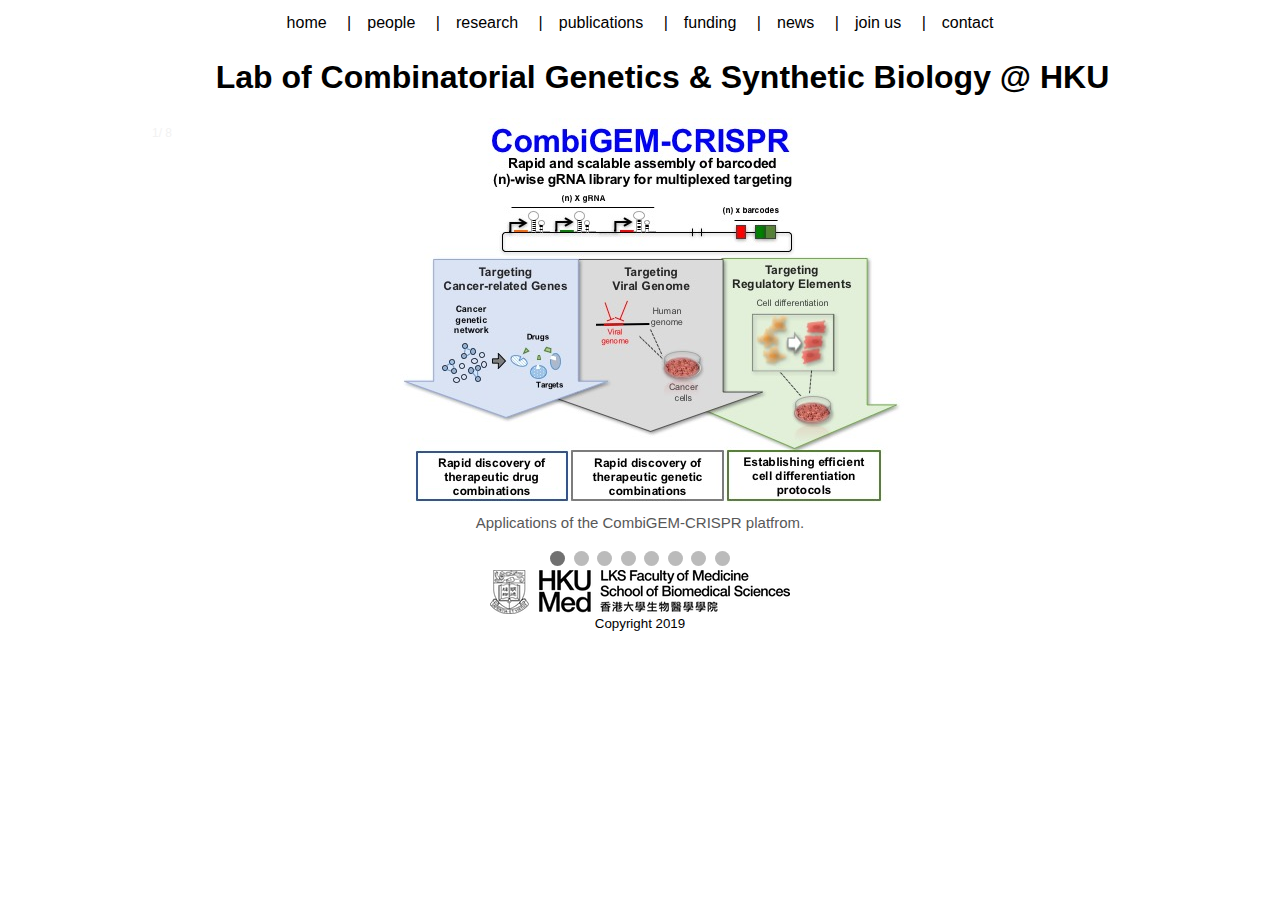
<file: index.html>
<!DOCTYPE html>


<!--- *********** METADATA ************** --->
<head>
<meta charset="UTF-8">
<meta name="keywords" content="CombiGEM, CRISPR, Alan Wong, Cas9, Synthetic Biology, Combinational Genetics">
<meta name="description" content="The AW Lab at HKU uses the combinational genetics CombiGEM-CRISPR platform to understand complex diseases.">
<meta name="author" content="Yuk Kei Wan">
<title>AW Lab @ HKU</title>
<!-- Global site tag (gtag.js) - Google Analytics -->
<script async src="https://www.googletagmanager.com/gtag/js?id=UA-156277527-1"></script>
<script>
  window.dataLayer = window.dataLayer || [];
  function gtag(){dataLayer.push(arguments);}
  gtag('js', new Date());

  gtag('config', 'UA-156277527-1');
</script>
<link rel="icon" type="image" href="icon.png">
<link href="css/style.css" rel="stylesheet">
<meta name="viewport" content="width=device-width, initial-scale=1">
<style>
* {box-sizing: border-box}
.mySlides {display: none}
img {vertical-align: middle;}

/* Slideshow container */
.slideshow-container {
  max-width: 1000px;
  height: 415px;
  position: relative;
  margin: auto;
}


/* Caption text */
.text {
  color: #585858;
  font-size: 15px;
  padding: 1px 12px;
  position: absolute;
  bottom: 1px;
  width: 100%;
  text-align: center;
}

/* Number text (1/3 etc) */
.numbertext {
  color: #f2f2f2;
  padding-top: 8px;
  padding-bottom: 20px;
  font-size: 12px;
  padding: 8px 12px;
  position: absolute;
  top: 0;
}

/* The dots/bullets/indicators */
.dot {
  cursor: pointer;
  height: 15px;
  width: 15px;
  margin: 0 2px;
  background-color: #bbb;
  border-radius: 50%;
  display: inline-block;
  transition: background-color 0.6s ease;
}

.active, .dot:hover {
  background-color: #717171;
}

/* Fading animation */
.fade {
  -webkit-animation-name: fade;
  -webkit-animation-duration: 1.5s;
  animation-name: fade;
  animation-duration: 1.5s;
}

@-webkit-keyframes fade {
  from {opacity: .4} 
  to {opacity: 1}
}

@keyframes fade {
  from {opacity: .4} 
  to {opacity: 1}
}

/* On smaller screens, decrease text size */
@media only screen and (max-width: 300px) {
  .prev, .next,.text {font-size: 11px}
}
</style>
</head>

<body class="home">

<!-- *********** NAVIGATION ************** -->
<header>
<div class="row">
<nav class="bar">
<ul>
<li><a href="index.html" title="Home">home</a> |</li>
<li><a href="people.html" title="People">people</a> |</li>
<li><a href="research.html" title="Research">research</a> |</li>
<li><a href="publications.html" title="Publications">publications</a> |</li>
<li><a href="funding.html" title="Funding">funding</a> |</li>
<li><a href="news.html" title="News">news</a> |</li>
<li><a href="joinus.html" title="Join Us">join us</a> |</li>
<li><a href="contact.html" title="Contact">contact</a></li>
</ul>
</nav>
</div>
</header>

<body>
<div class="row">
<div class="labname">
<h1>Lab of Combinatorial Genetics & Synthetic Biology @ HKU</h1>
</div>
</div>
<div class="row">
<div class="slideshow-container">

<div class="mySlides fade">
  <div class="numbertext">1/ 8</div>
  <a href="research.html"><img src="miscpics/platform.jpg" style="width="650" height"450""></a>
  <div class="text">Applications of the CombiGEM-CRISPR platfrom.</div>
</div>

<div class="mySlides fade">
  <div class="numbertext">2/ 8</div>
  <a href="research.html"><img src="news/lab_april2020.png" style="width="650" height"450""></a>
  <div class="text">Everyone in the lab is wearing a mask!</div>
</div>
  
<div class="mySlides fade">
  <div class="numbertext">3/ 8</div>
  <a href="news.html"><img src="news/firstpaper.jpg" style="width="650" height"450""></a>
  <div class="text">The lab's first paper was published on Nature Methods!</div>
</div>
  
<div class="mySlides fade">
  <div class="numbertext">4/ 8</div>
  <a href="news.html"><img src="news/CombiSEAL.jpg" style="width="650" height"450""></a>
  <div class="text">The CombiSEAL platform on Nature Methods! (Drawing by Michael Yip)</div>
</div>

<div class="mySlides fade">
  <div class="numbertext">5 / 7</div>
  <a href="news.html"><img src="news/news_disneyland.jpg" style="width="650" height"450""></a>
  <div class="text">The lab went to Disneyland!!</div>
</div>

<div class="mySlides fade">
  <div class="numbertext">6/ 8</div>
  <a href="news.html"><img src="news/news_YASHK.jpeg" style="width="650" height"450""></a>
  <div class="text">Dr. Wong was invited as a keynote speaker in YASHK's talk series.</div>
</div>

<div class="mySlides fade">
  <div class="numbertext">7/ 8</div>
  <a href="news.html"><img src="news/news_beckyconference.jpg" style="width="650" height"450""></a>
  <div class="text">Becky attended the 2019 SEED conference in NYC.</div>
</div>

<div class="mySlides fade">
  <div class="numbertext">8/ 8</div>
  <a href="news.html"><img src="news/news_AACR_201904.jpg" style="width="650" height"450""></a>
  <div class="text">Nick and William went to the AACR 2019 conference in Atlanta.</div>
</div>

</div>
<br>

<div style="text-align:center">
  <span class="dot" onclick="currentSlide(1)"></span> 
  <span class="dot" onclick="currentSlide(2)"></span>  
  <span class="dot" onclick="currentSlide(3)"></span>  
  <span class="dot" onclick="currentSlide(4)"></span>
  <span class="dot" onclick="currentSlide(5)"></span>
  <span class="dot" onclick="currentSlide(6)"></span>
  <span class="dot" onclick="currentSlide(7)"></span>
  <span class="dot" onclick="currentSlide(8)"></span>
</div>

<script>

var slideIndex = 0;
showSlides();

function showSlides() {
  var i;
  var slides = document.getElementsByClassName("mySlides");
  var dots = document.getElementsByClassName("dot");
  for (i = 0; i < slides.length; i++) {
    slides[i].style.display = "none";  
  }
  slideIndex++;
  if (slideIndex > slides.length) {slideIndex = 1}    
  for (i = 0; i < dots.length; i++) {
    dots[i].className = dots[i].className.replace(" active", "");
  }
  slides[slideIndex-1].style.display = "block";  
  dots[slideIndex-1].className += " active";
  setTimeout(showSlides, 2000); // Change image every 2 seconds
}

</script>
</div>
</body>

<footer>

<div>
<a href="https://www.sbms.hku.hk/"><img src="hku.png" /></a>
</div>
<small>Copyright 2019</small>

</footer>

</html>
</file>
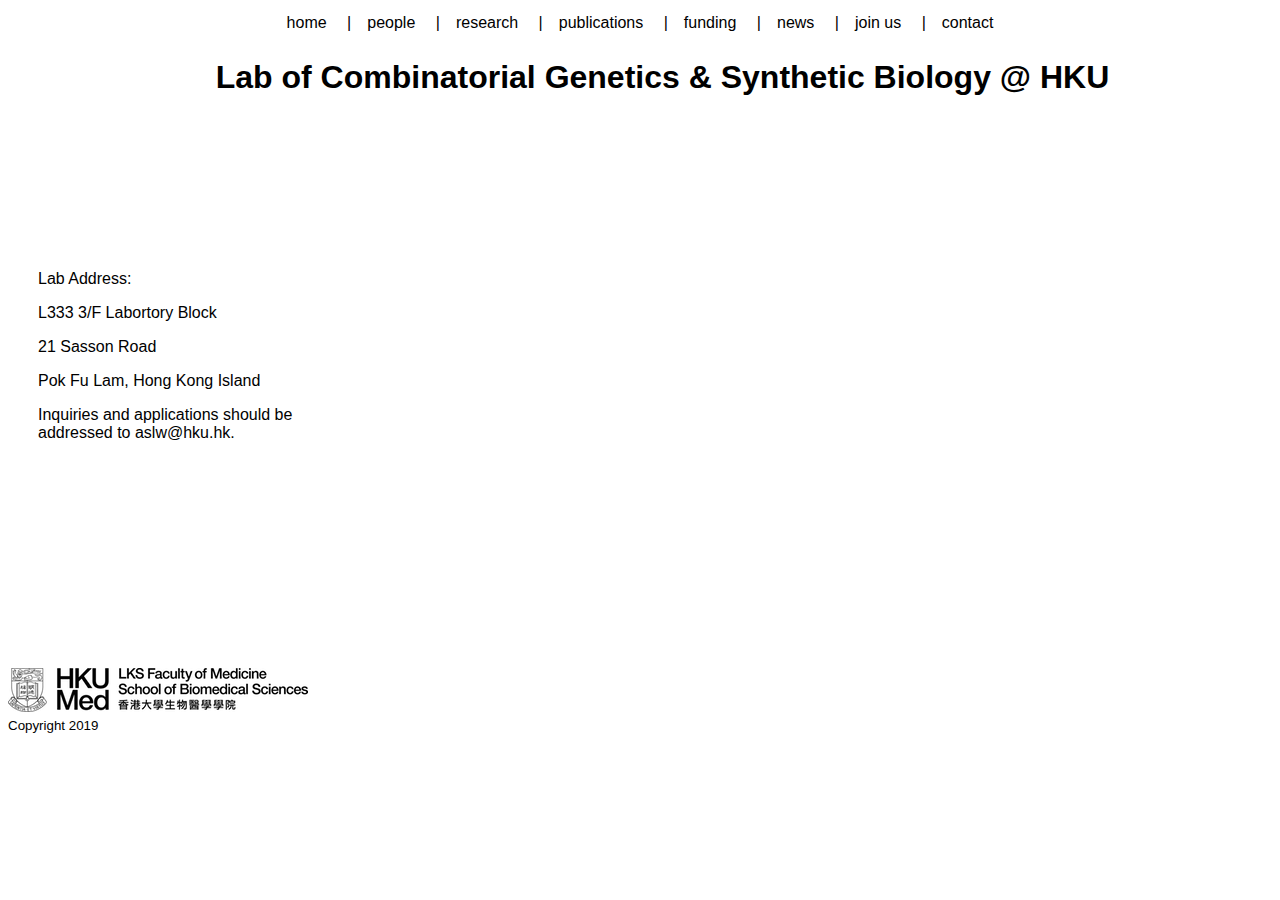
<file: contact.html>
<!DOCTYPE html>

<head>
<meta charset="UTF-8">
<meta name="keywords" content="CombiGEM, CRISPR, Alan Wong, Cas9, Synthetic Biology, Combinational Genetics">
<meta name="description" content="The AW Lab at HKU uses the combinational genetics CombiGEM-CRISPR platform to understand complex diseases.">
<meta name="author" content="Yuk Kei Wan">
<title>AW Lab @ HKU</title>
<link rel="icon" type="image" href="icon.png">
<link href="css/style.css" rel="stylesheet">
</head>

<body class="nothome">

<header>
<div class="row">
<nav class="bar">
<ul>
<li><a href="index.html" title="Home">home</a> |</li>
<li><a href="people.html" title="People">people</a> |</li>
<li><a href="research.html" title="Research">research</a> |</li>
<li><a href="publications.html" title="Publications">publications</a> |</li>
<li><a href="funding.html" title="Funding">funding</a> |</li>
<li><a href="news.html" title="News">news</a> |</li>
<li><a href="joinus.html" title="Join Us">join us</a> |</li>
<li><a href="contact.html" title="Contact">contact</a></li>
</ul>
</nav>
  </div>
<div class="row">
<div class="labname">
<h1>Lab of Combinatorial Genetics & Synthetic Biology @ HKU</h1>
</div>
</div>
</header>

<section>
<div class="row">
<div class="pl">
<div class="location">
<p>Lab Address:</p>
<p>L333 3/F Labortory Block</p>
<p>21 Sasson Road</p>
<p>Pok Fu Lam, Hong Kong Island</p>

<p>                              </p>
<p>
Inquiries and applications should be addressed to aslw@hku.hk.
</p>
</div>
</div>
  
<div class="picr">
<iframe width="560" height="600" src="https://maps.google.com/maps?width=100%&amp;height=600&amp;hl=en&amp;q=21%20sasson%20road%2C%20hong%20kong+(My%20Business%20Name)&amp;ie=UTF8&amp;t=&amp;z=16&amp;iwloc=B&amp;output=embed" frameborder="0" scrolling="no" marginheight="0" marginwidth="0"><a href="https://www.maps.ie/map-my-route/">Draw map route</a></iframe></div><br />
  </div>
</div>
</section>

<footer>

<div class="logos">
<a href="https://www.sbms.hku.hk/"><img src="hku.png" /></a>
</div>

<small>Copyright 2019</small>

</footer>

</body>
</html>
</file>
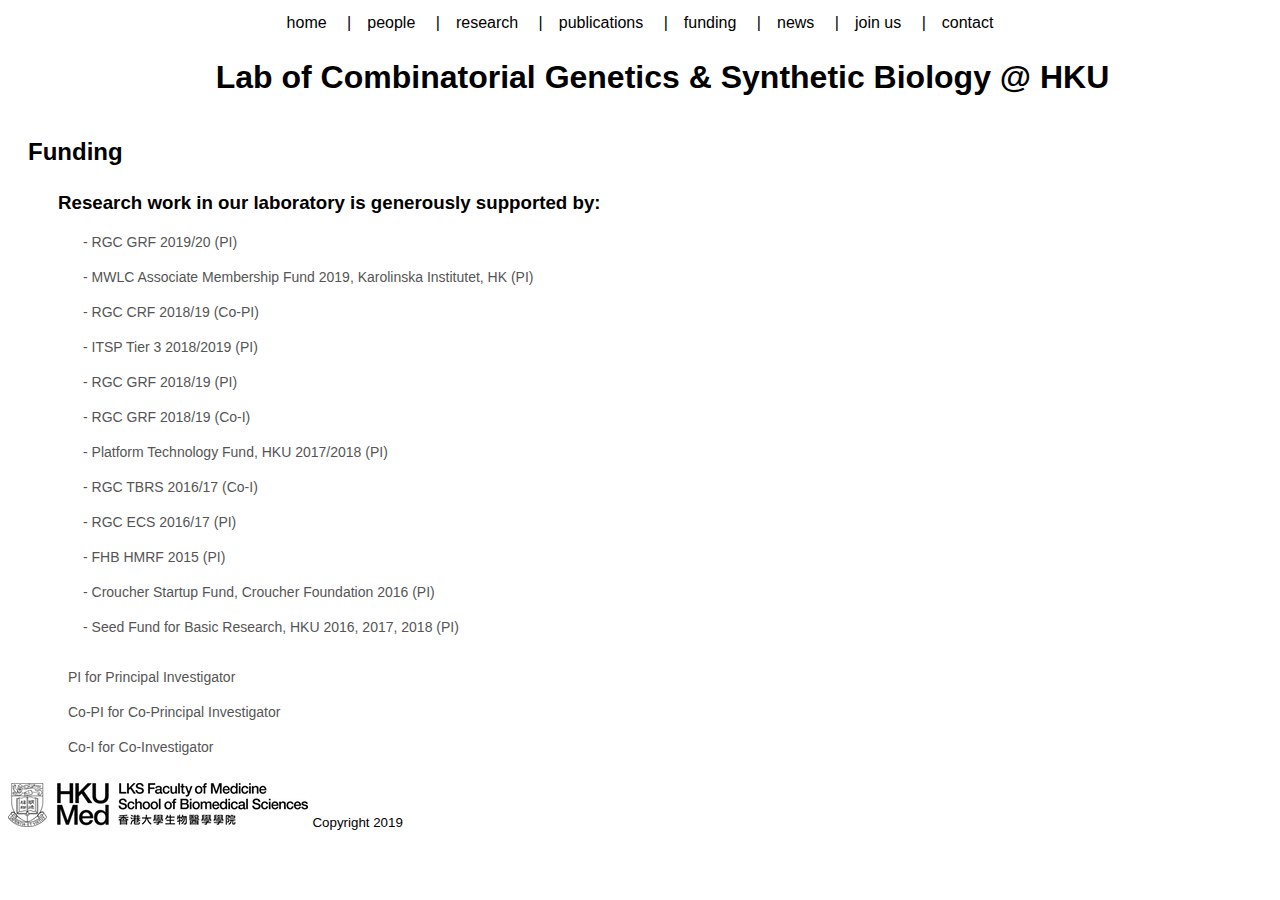
<file: funding.html>
<!DOCTYPE html>

<head>
<meta charset="UTF-8">
<meta name="keywords" content="CombiGEM, CRISPR, Alan Wong, Cas9, Synthetic Biology, Combinational Genetics">
<meta name="description" content="The AW Lab at HKU uses the combinational genetics CombiGEM-CRISPR platform to understand complex diseases.">
<meta name="author" content="Yuk Kei Wan">
<title>AW Lab @ HKU</title>
<link rel="icon" type="image" href="icon.png">
<link href="css/style.css" rel="stylesheet">
<style>
p {
  font: 14px/1.5 Helvetica, sans-serif;
  padding-left: 25px;
  color: #555;
}
</style>
</head>

<body class="nothome">

<header>
<div class="row">
<nav class="bar">
<ul>
<li><a href="index.html" title="Home">home</a> |</li>
<li><a href="people.html" title="People">people</a> |</li>
<li><a href="research.html" title="Research">research</a> |</li>
<li><a href="publications.html" title="Publications">publications</a> |</li>
<li><a href="funding.html" title="Funding">funding</a> |</li>
<li><a href="news.html" title="News">news</a> |</li>
<li><a href="joinus.html" title="Join Us">join us</a> |</li>
<li><a href="contact.html" title="Contact">contact</a></li>
</ul>
</nav>
</div>
<div class="row">
<div class="labname">
<h1>Lab of Combinatorial Genetics & Synthetic Biology @ HKU</h1>
</div>
</div>
</header>

<section>
<div class="title">
<h2>Funding</h2>
</div>
<div class="row">


<div class="fundings">
<h3>Research work in our laboratory is generously supported by:</h3>
<p>- RGC GRF 2019/20 (PI)</p>
<p>- MWLC Associate Membership Fund 2019, Karolinska Institutet, HK (PI)</p>
<p>- RGC CRF 2018/19 (Co-PI)</p>
<p>- ITSP Tier 3 2018/2019 (PI)</p>
<p>- RGC GRF 2018/19 (PI)</p>
<p>- RGC GRF 2018/19 (Co-I)</p>
<p>- Platform Technology Fund, HKU 2017/2018 (PI)</p>
<p>- RGC TBRS 2016/17 (Co-I)</p>
<p>- RGC ECS 2016/17 (PI)</p>
<p>- FHB HMRF 2015 (PI)</p>
<p>- Croucher Startup Fund, Croucher Foundation 2016 (PI)</p>
<p>- Seed Fund for Basic Research, HKU 2016, 2017, 2018 (PI)</p>
</div>
<div class="fundingsfoot">
<p>PI for Principal Investigator </p>
<p>Co-PI for Co-Principal Investigator</p>
<p>Co-I for Co-Investigator </p>
</div>




</div>
</section>

<footer>
<div class="logol">
<a href="https://www.sbms.hku.hk/"><img src="hku.png" /></a>
<small>Copyright 2019</small>
</div>


</footer>

</body>
</html>
</file>
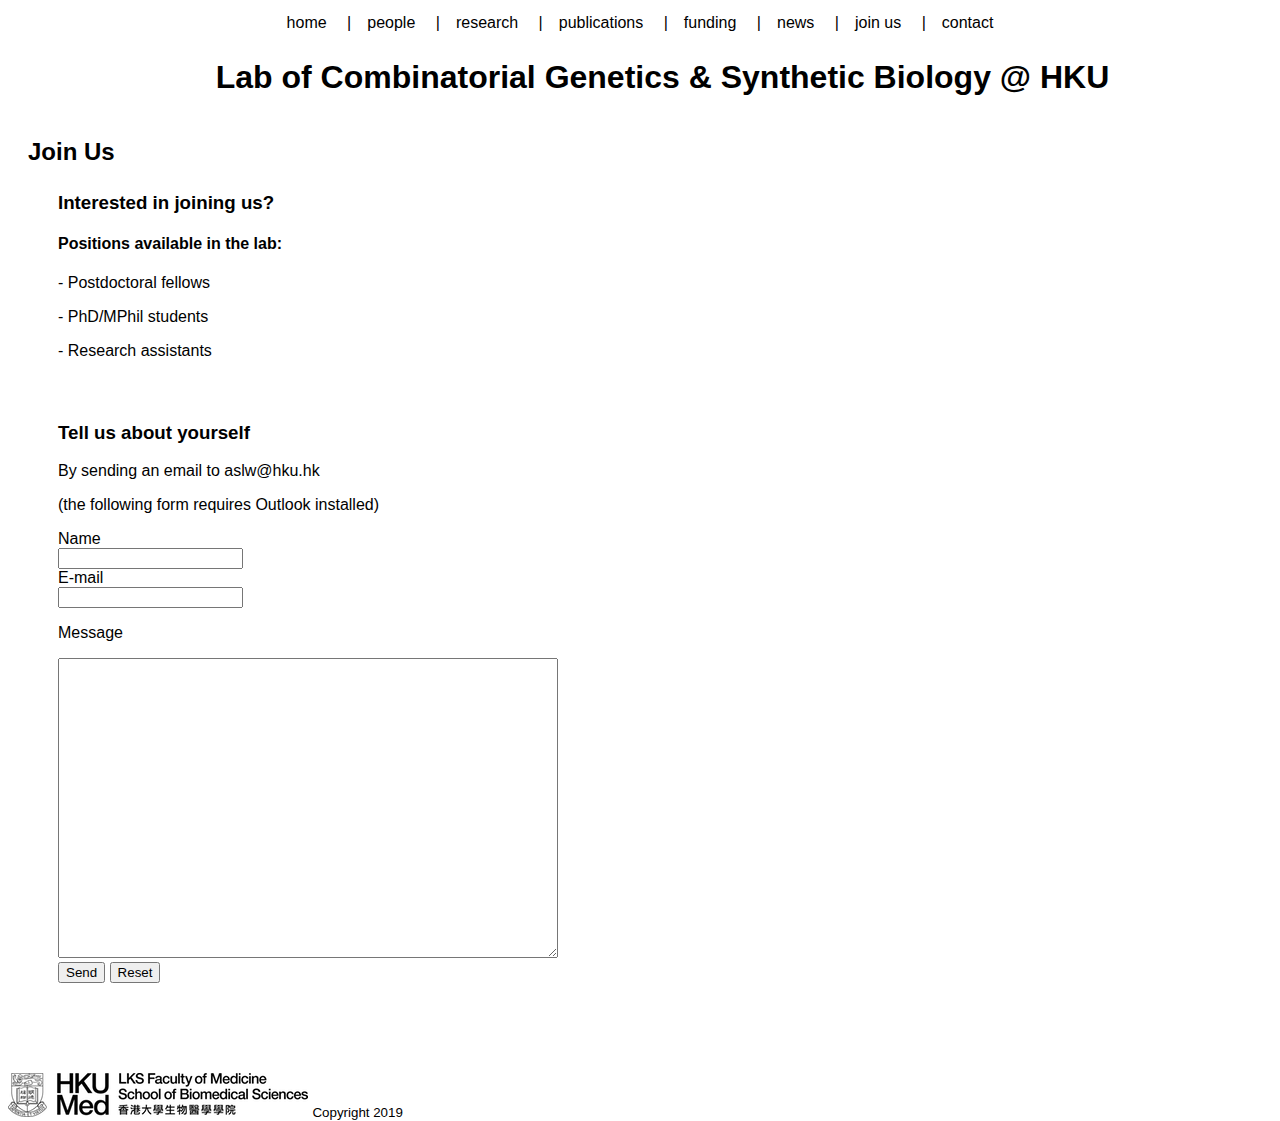
<file: joinus.html>
<!DOCTYPE html>

<head>
<meta charset="UTF-8">
<meta name="keywords" content="CombiGEM, CRISPR, Alan Wong, Cas9, Synthetic Biology, Combinational Genetics">
<meta name="description" content="The AW Lab at HKU uses the combinational genetics CombiGEM-CRISPR platform to understand complex diseases.">
<meta name="author" content="Yuk Kei Wan">
<title>AW Lab @ HKU</title>
<link rel="icon" type="image" href="icon.png">
<link href="css/style.css" rel="stylesheet">
</head>

<body class="nothome">

<header>
<div class="row">
<nav class="bar">
<ul>
<li><a href="index.html" title="Home">home</a> |</li>
<li><a href="people.html" title="People">people</a> |</li>
<li><a href="research.html" title="Research">research</a> |</li>
<li><a href="publications.html" title="Publications">publications</a> |</li>
<li><a href="funding.html" title="Funding">funding</a> |</li>
<li><a href="news.html" title="News">news</a> |</li>
<li><a href="joinus.html" title="Join Us">join us</a> |</li>
<li><a href="contact.html" title="Contact">contact</a></li>
</ul>
</nav>
</div>
<div class="row">
<div class="labname">
<h1>Lab of Combinatorial Genetics & Synthetic Biology @ HKU</h1>
</div>
</div>
</header>

<section>
<div class="title">
<h2>Join Us</h2>
</div>
<div class="row">


<div class="joinustext">
<h3>Interested in joining us?</h3>
<h4>Positions available in the lab:</h4>
<p>- Postdoctoral fellows</p>
<p>- PhD/MPhil students</p>
<p>- Research assistants</p>

</div>
<div class="joinusmessage">
<h3>Tell us about yourself</h3>
<p> By sending an email to aslw@hku.hk </p>
<p> (the following form requires Outlook installed) </p>
<form action="mailto:aslw@hku.hk" method="post" enctype="text/plain">
Name<br>
<input type="text" name="name"><br>
E-mail<br>
<input type="text" name="mail"><br>
<p>Message</p>
  <script type="text/javascript" src="http://js.nicedit.com/nicEdit-latest.js"></script> <script type="text/javascript">
//<![CDATA[
        bkLib.onDomLoaded(function() { nicEditors.allTextAreas() });
  //]]>
  </script>
  <textarea name="box" style="width: 500px; height: 300px;">
</textarea><br />
<input type="submit" value="Send">
<input type="reset" value="Reset">
</form>

</div>




</div>
</section>

<footer>
<div class="logol">
<a href="https://www.sbms.hku.hk/"><img src="hku.png" /></a>
<small>Copyright 2019</small>
</div>


</footer>

</body>
</html>
</file>
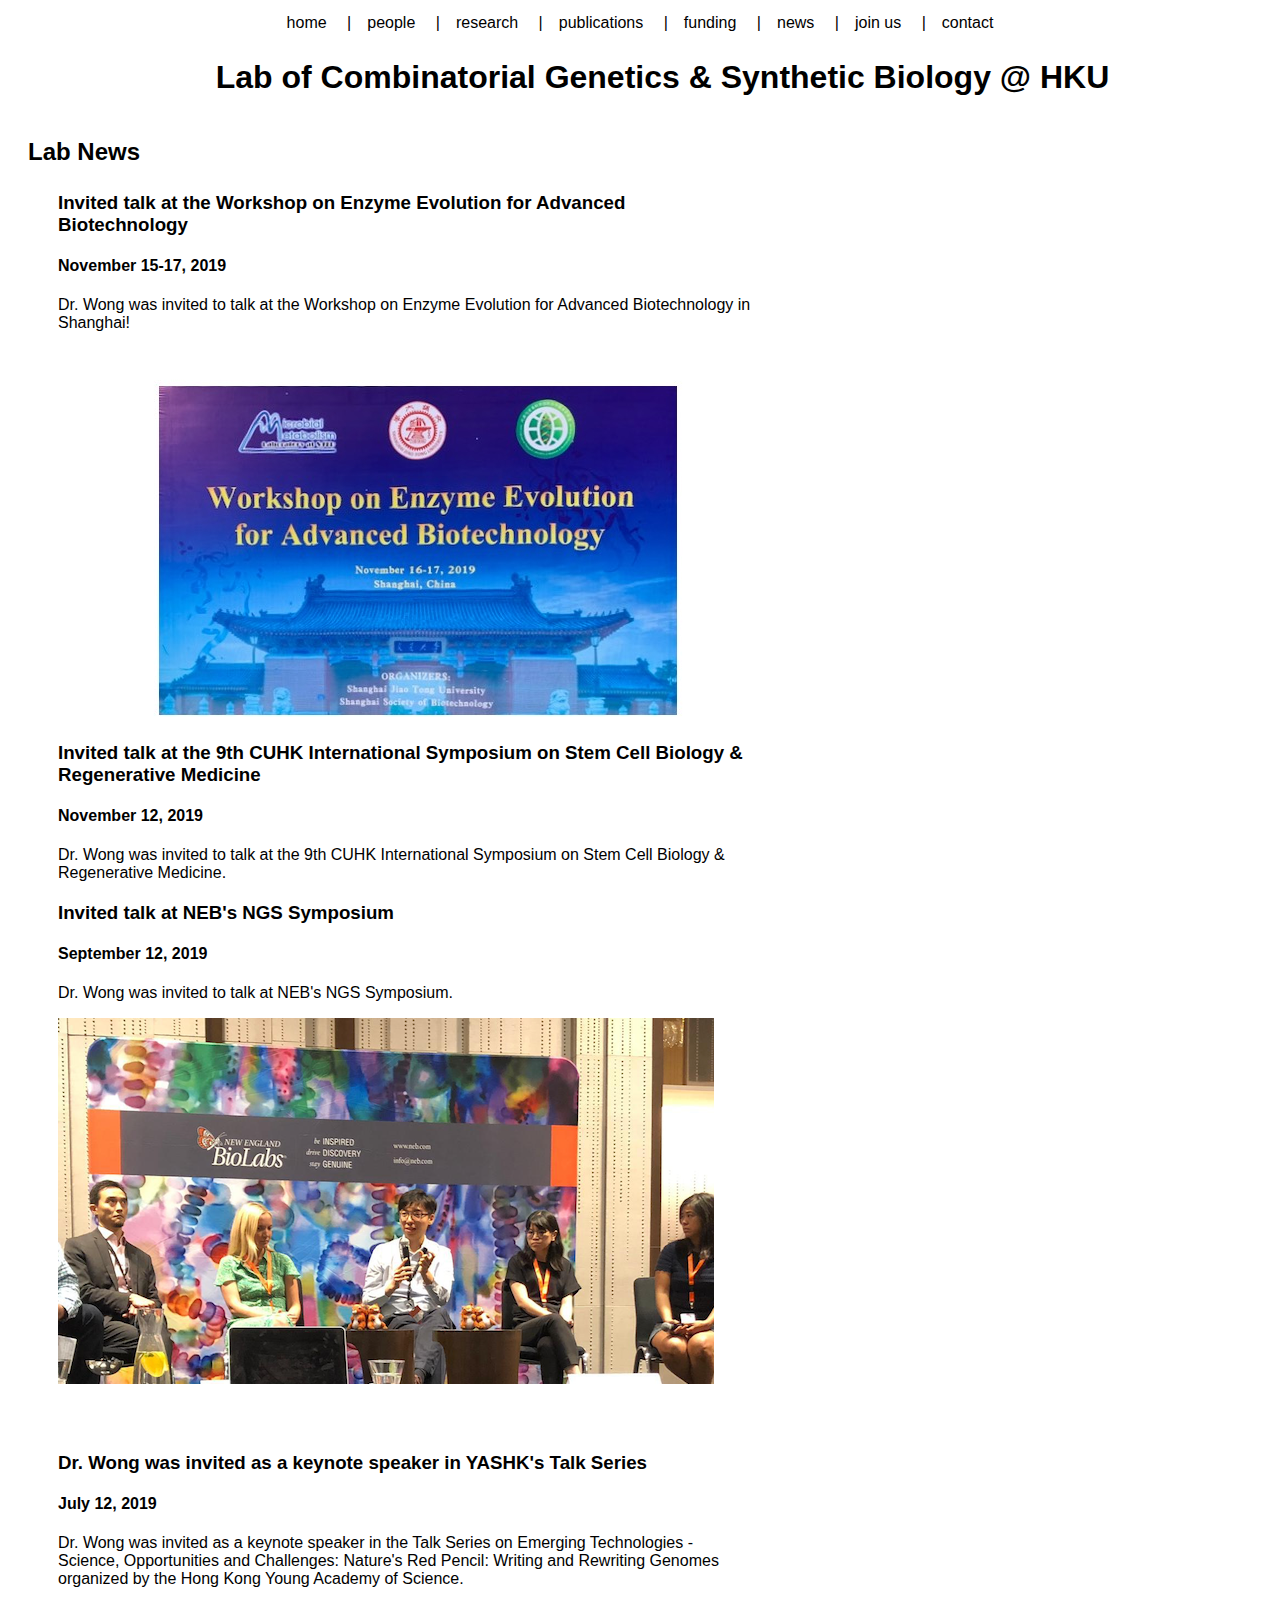
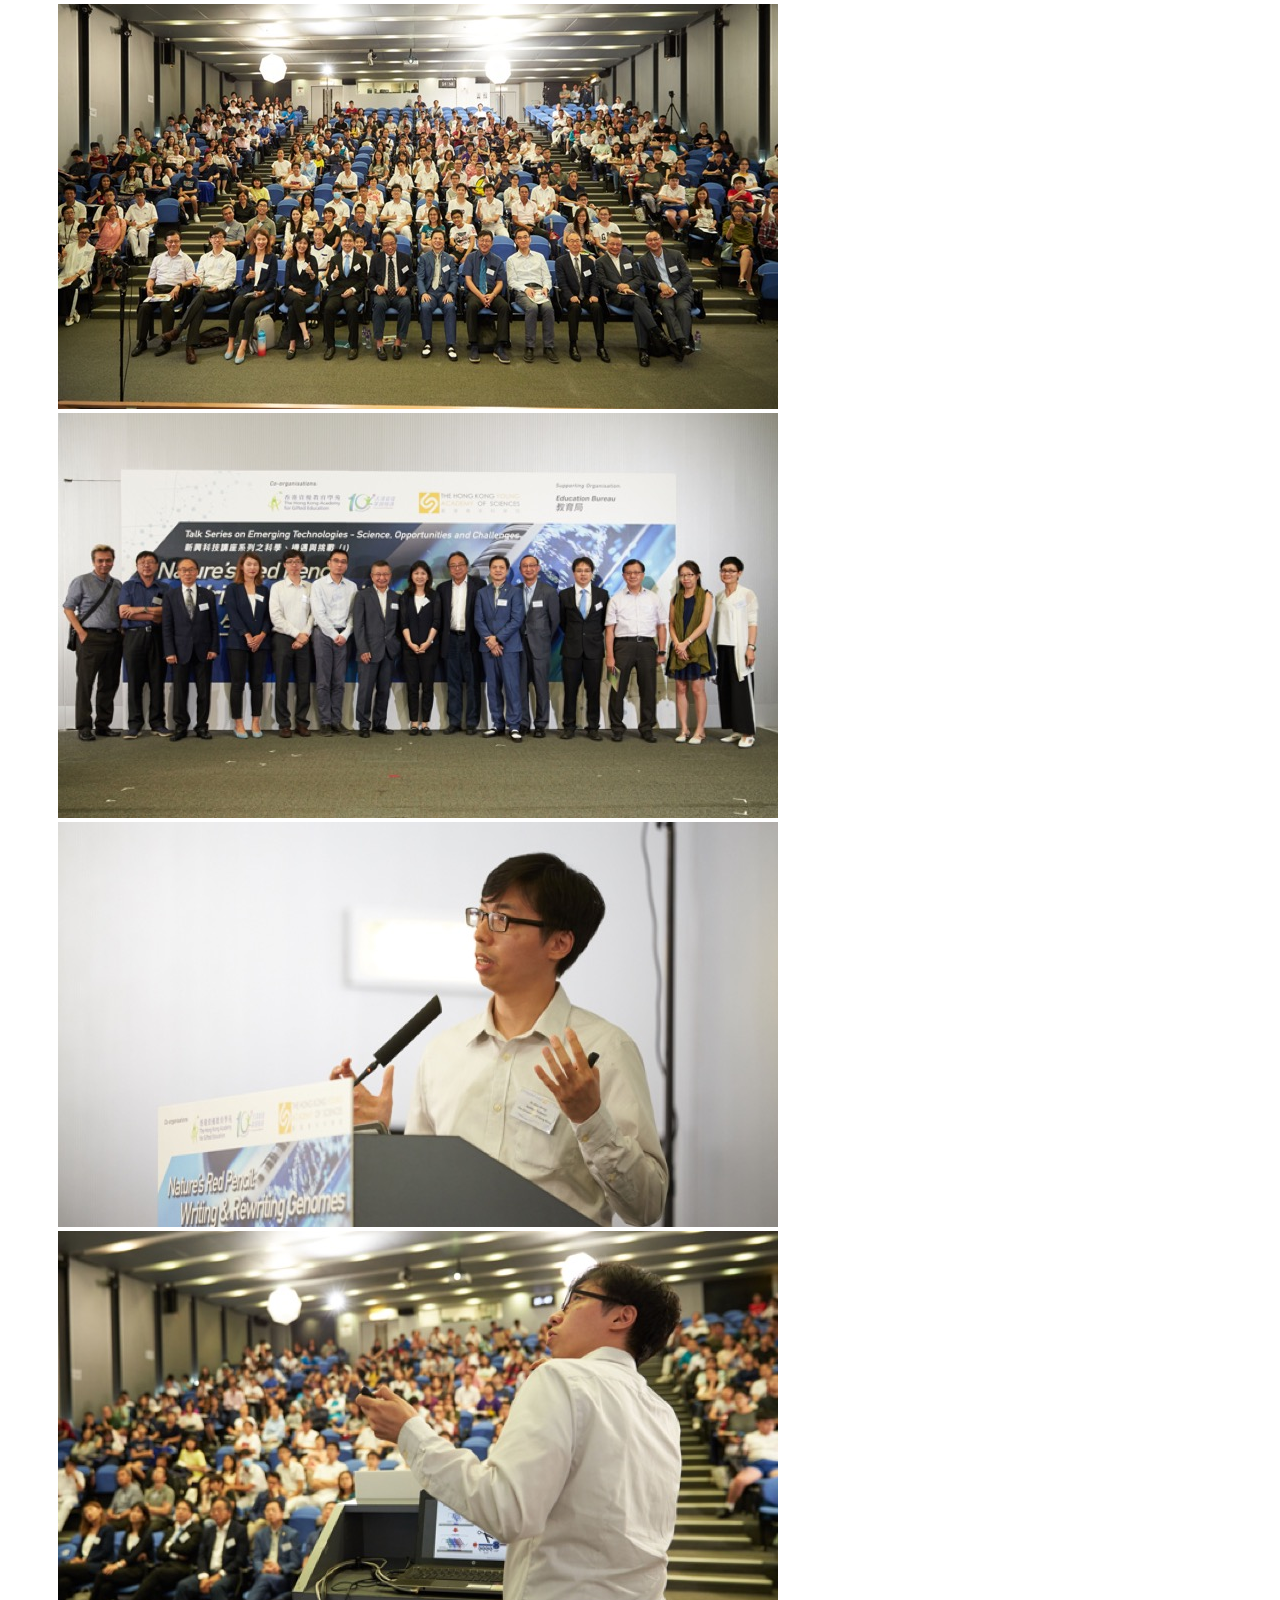
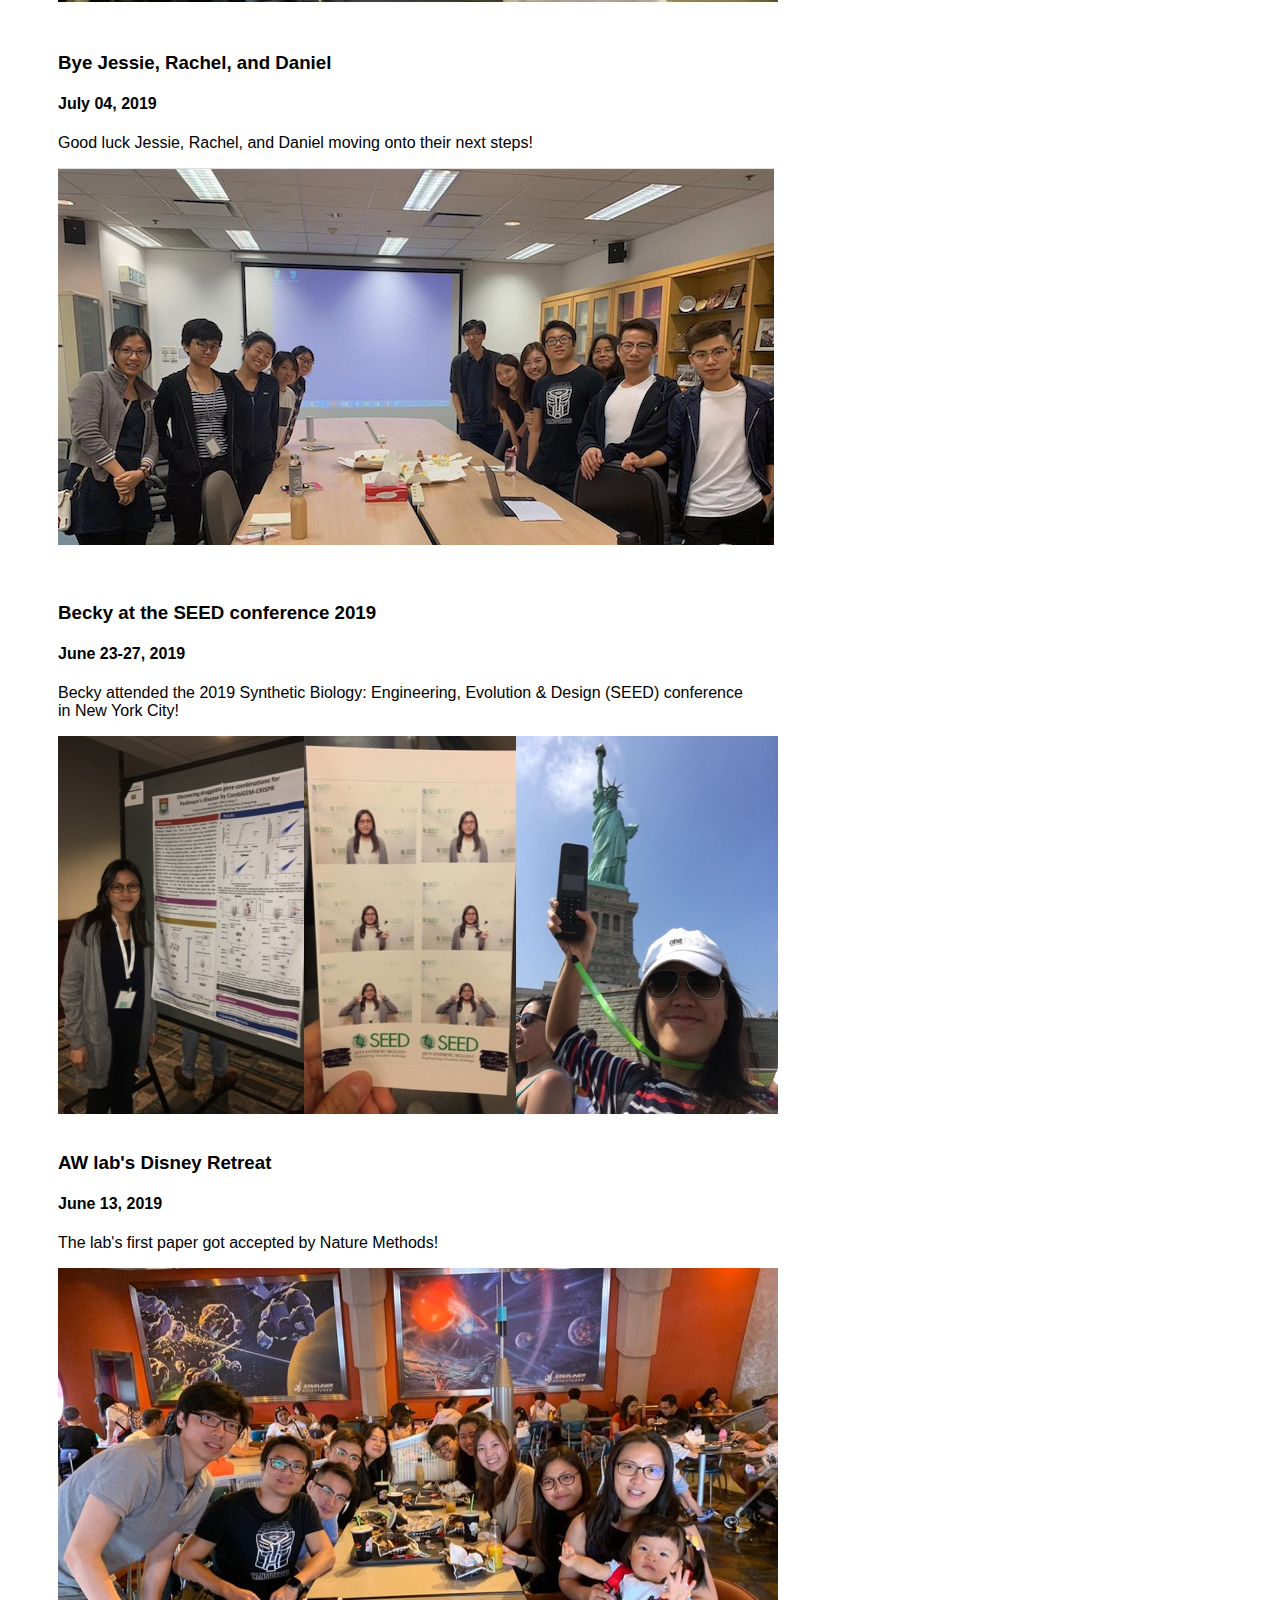
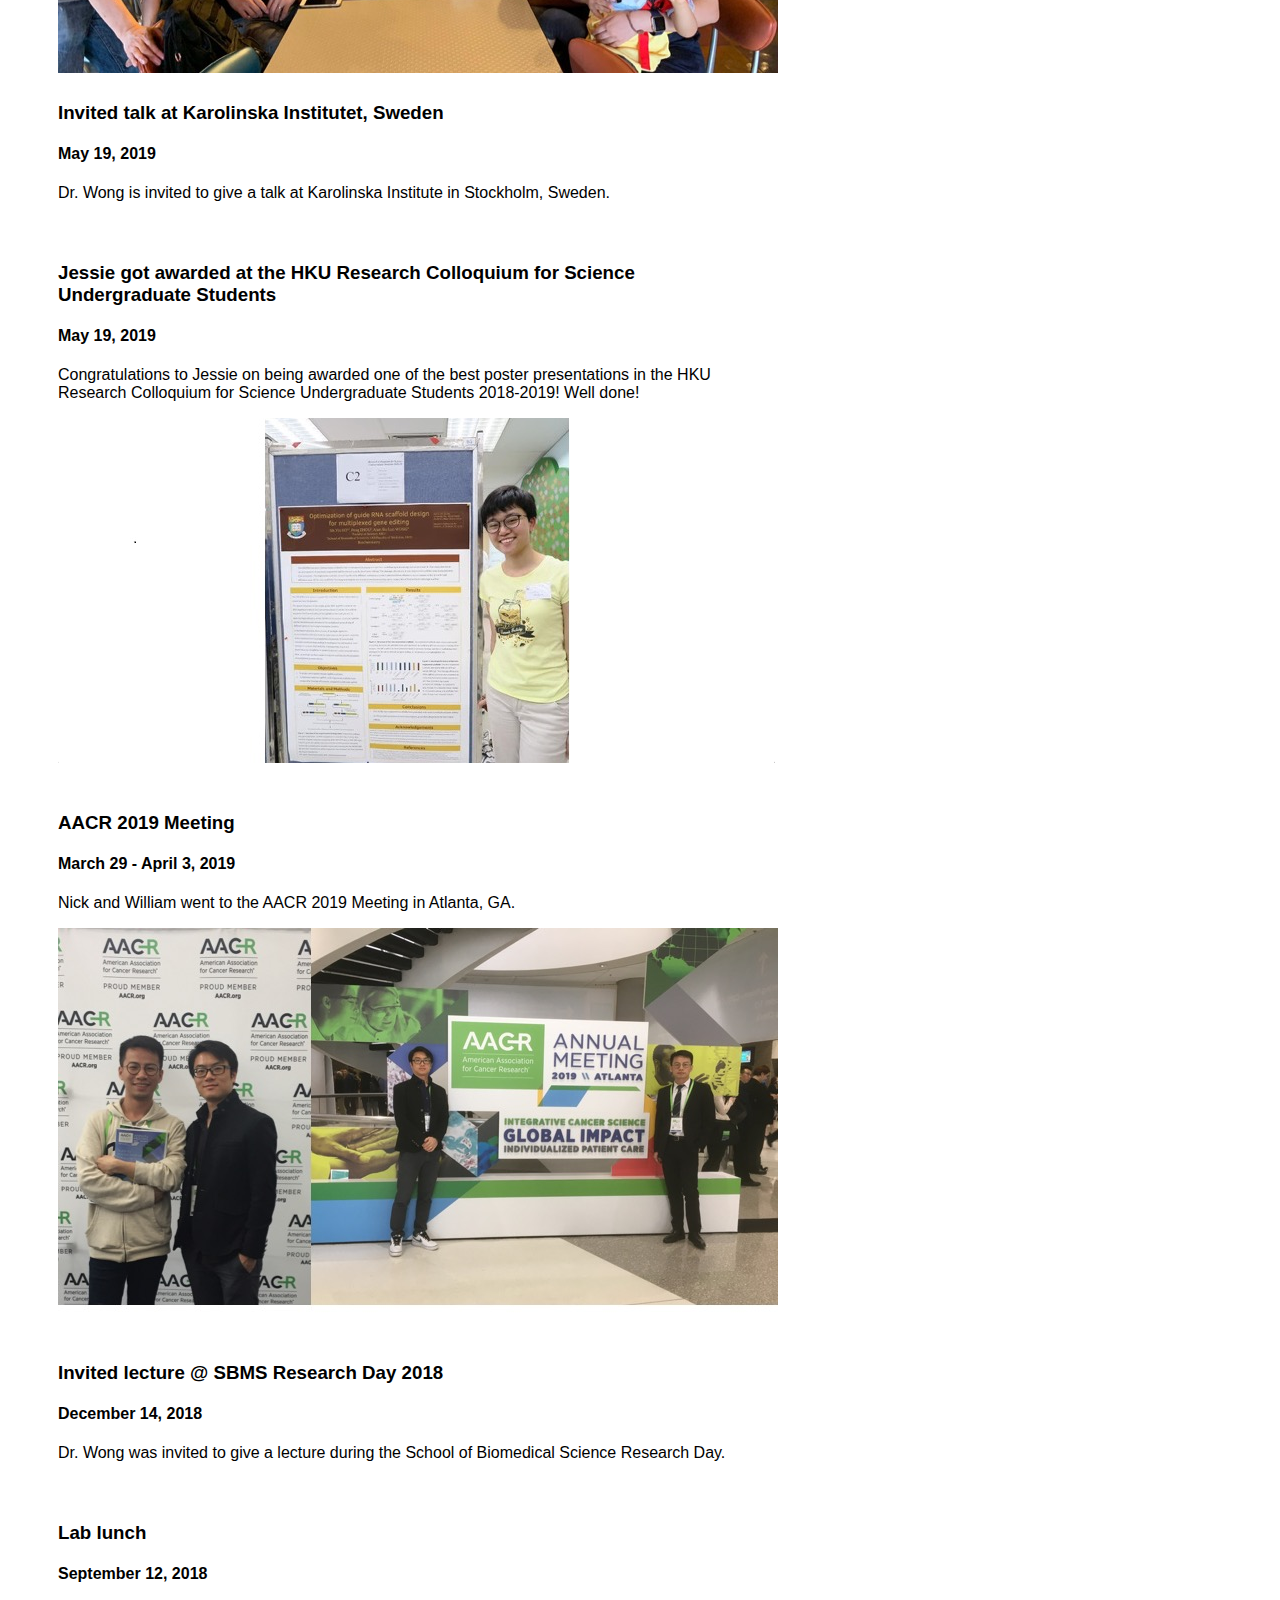
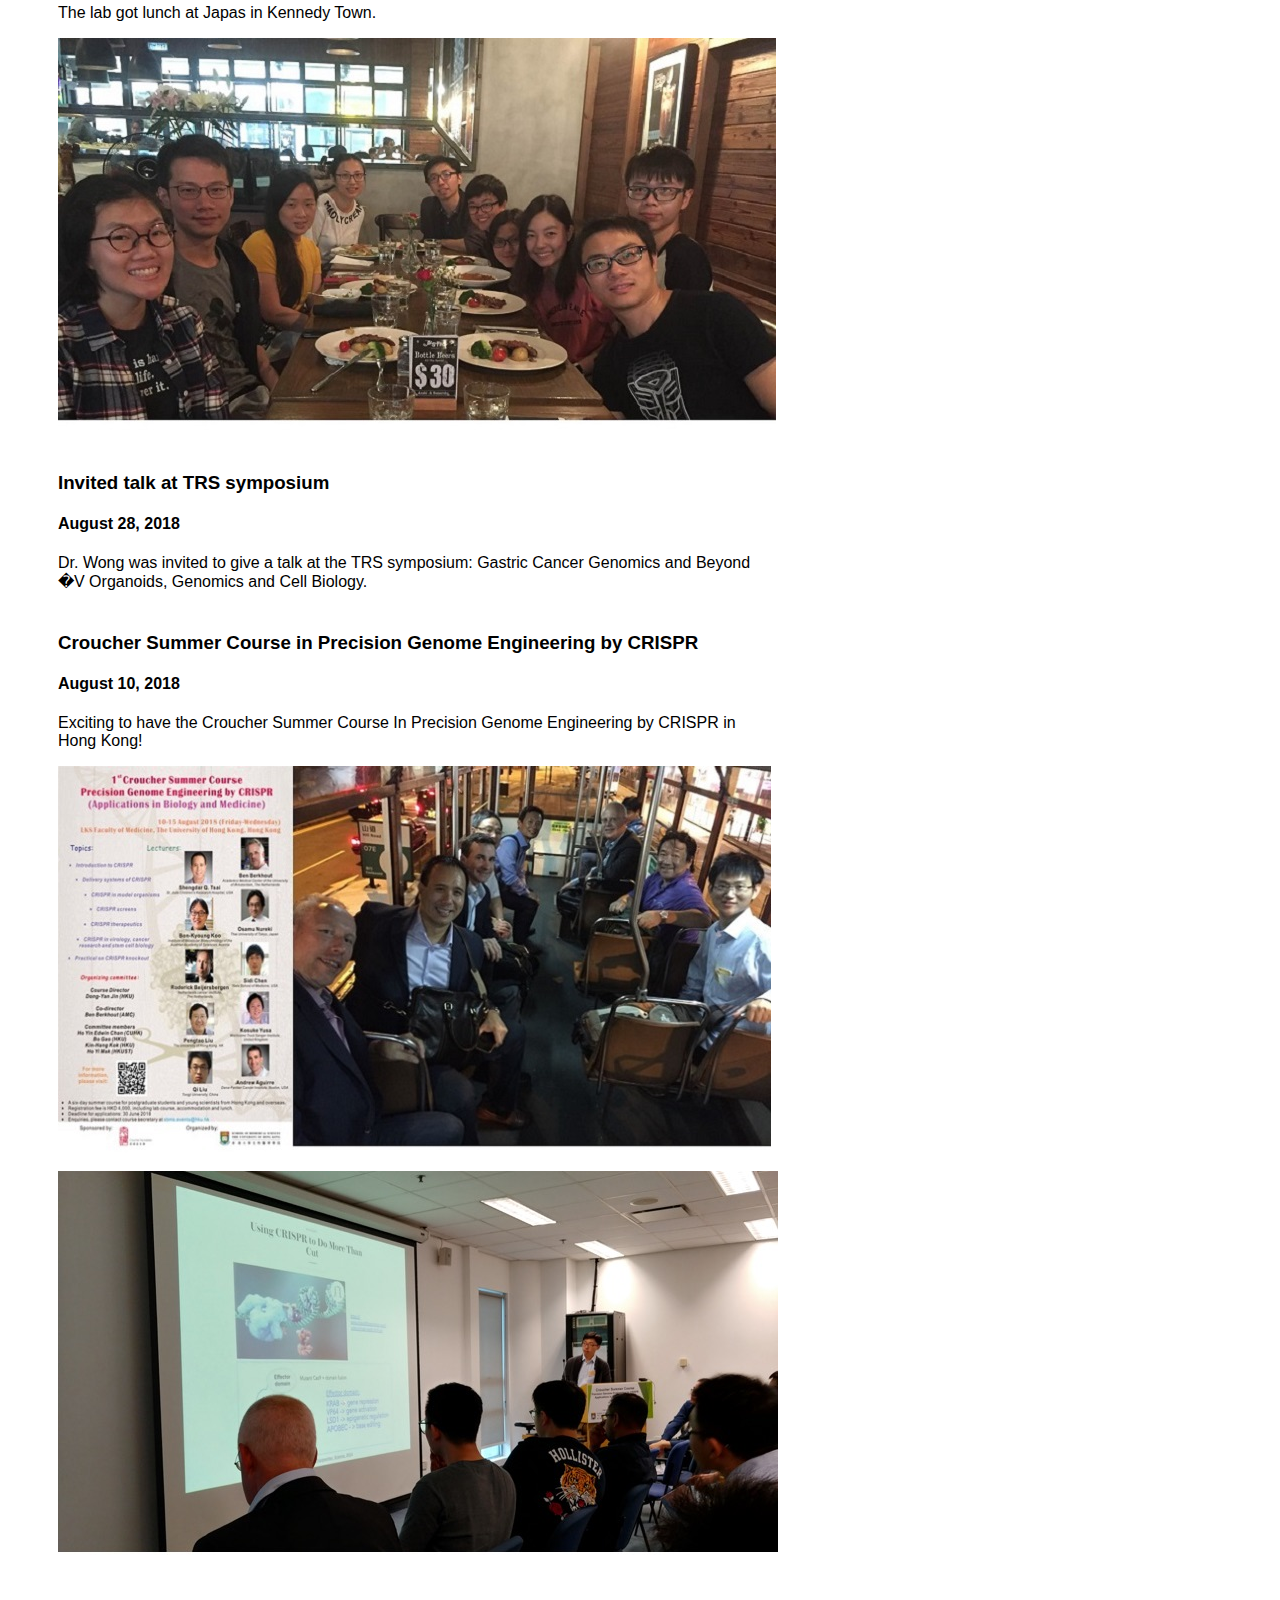
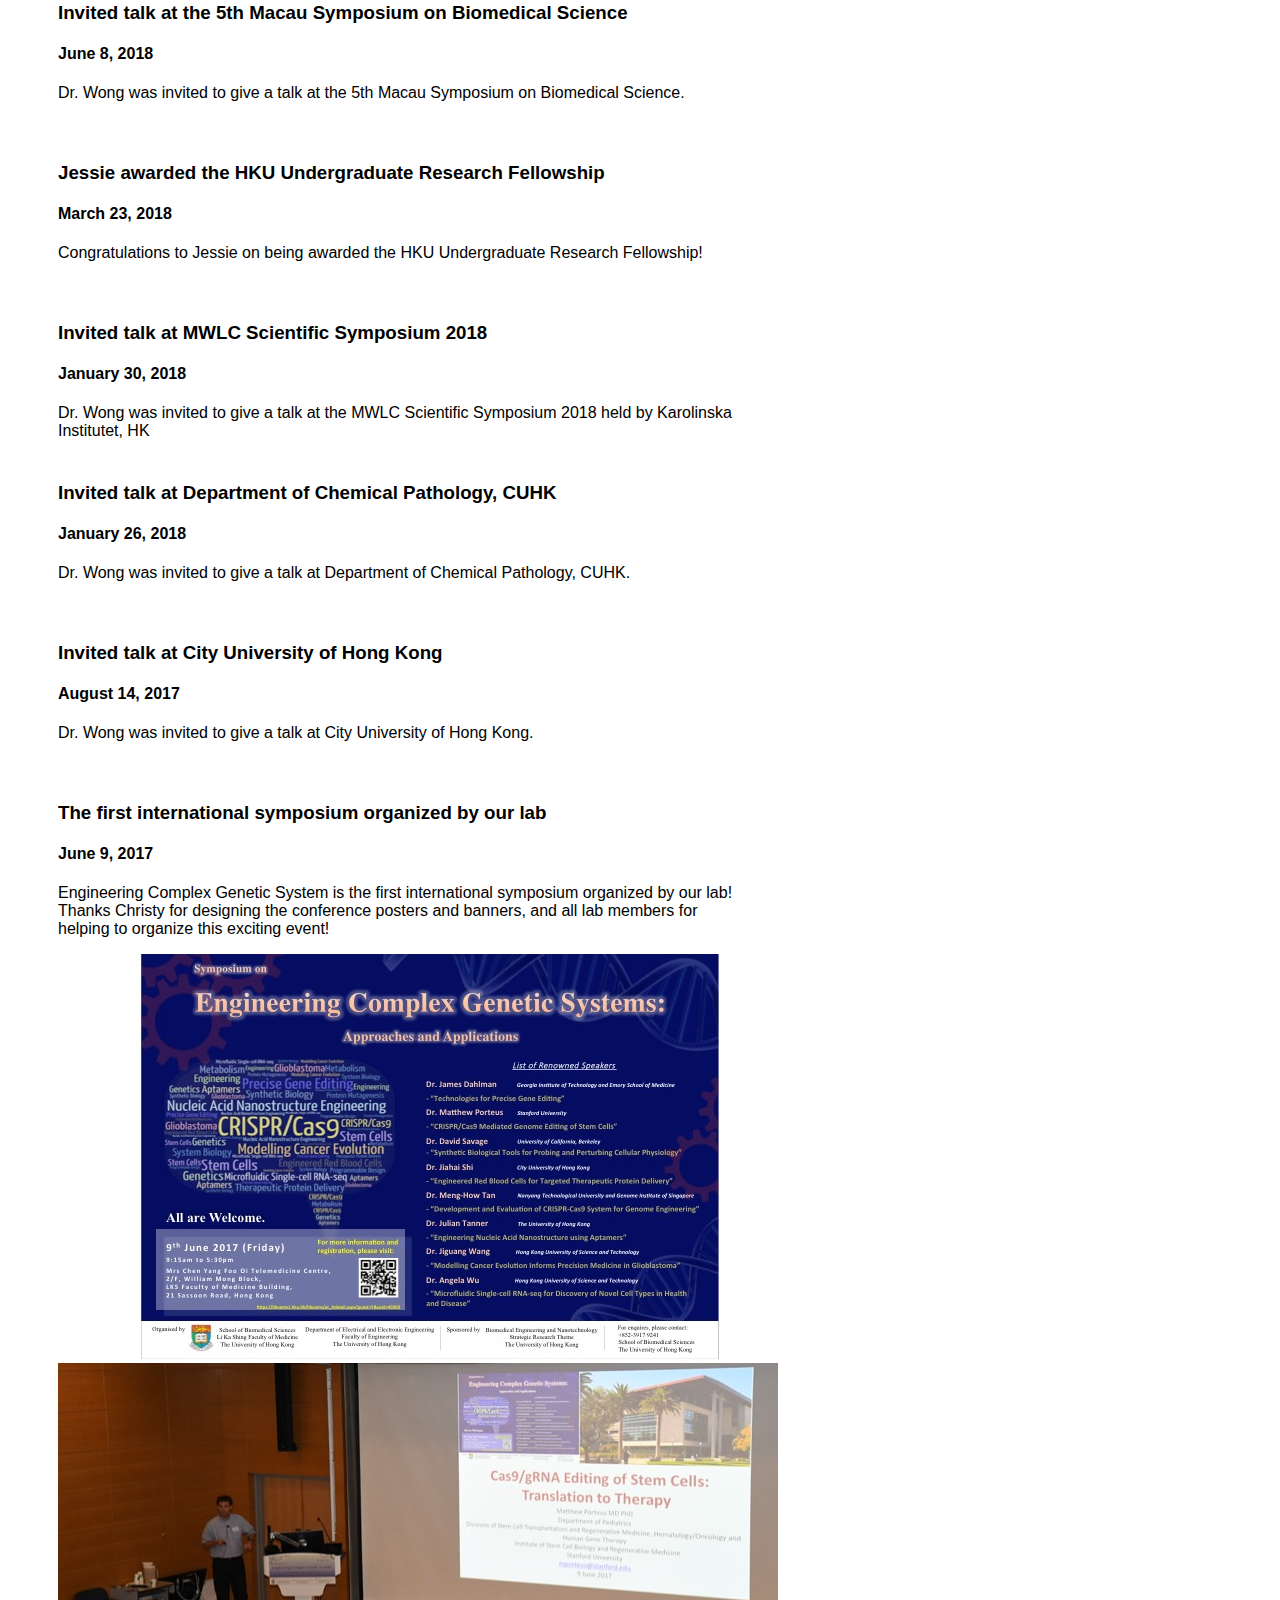
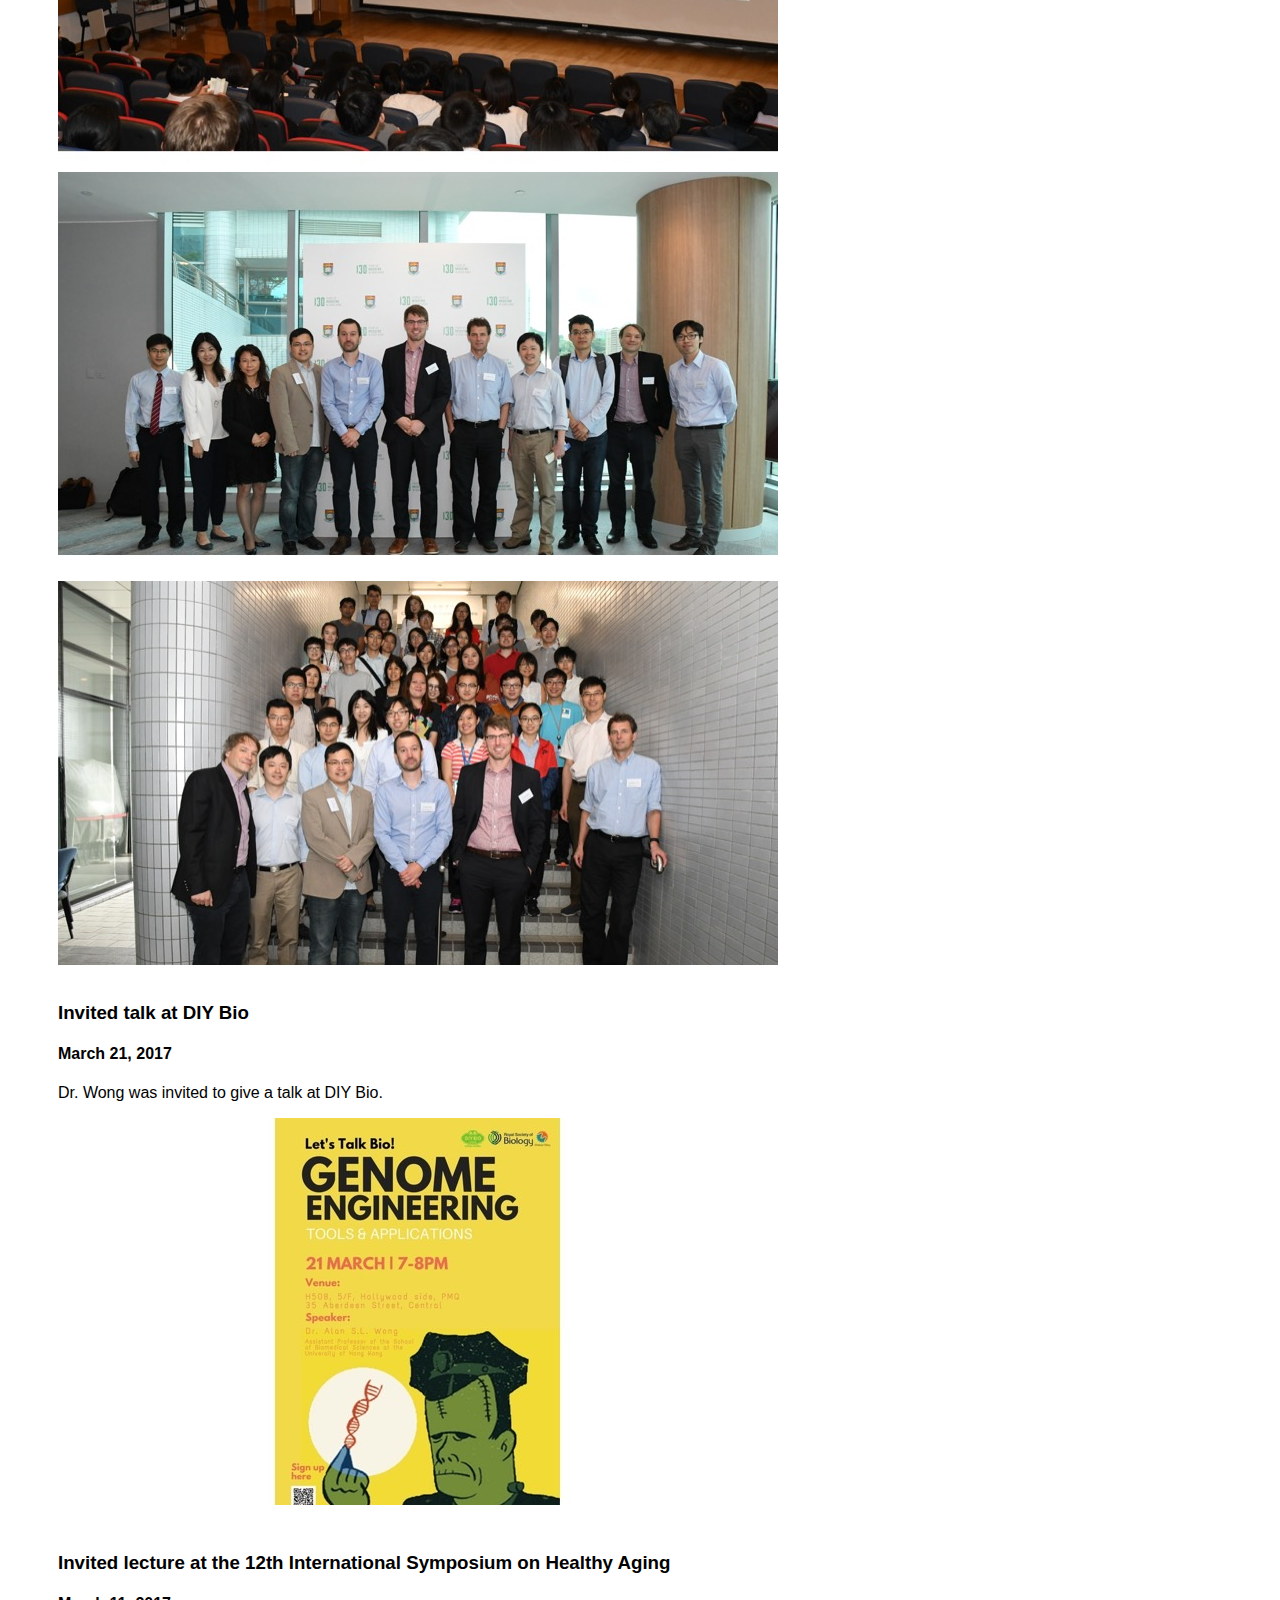
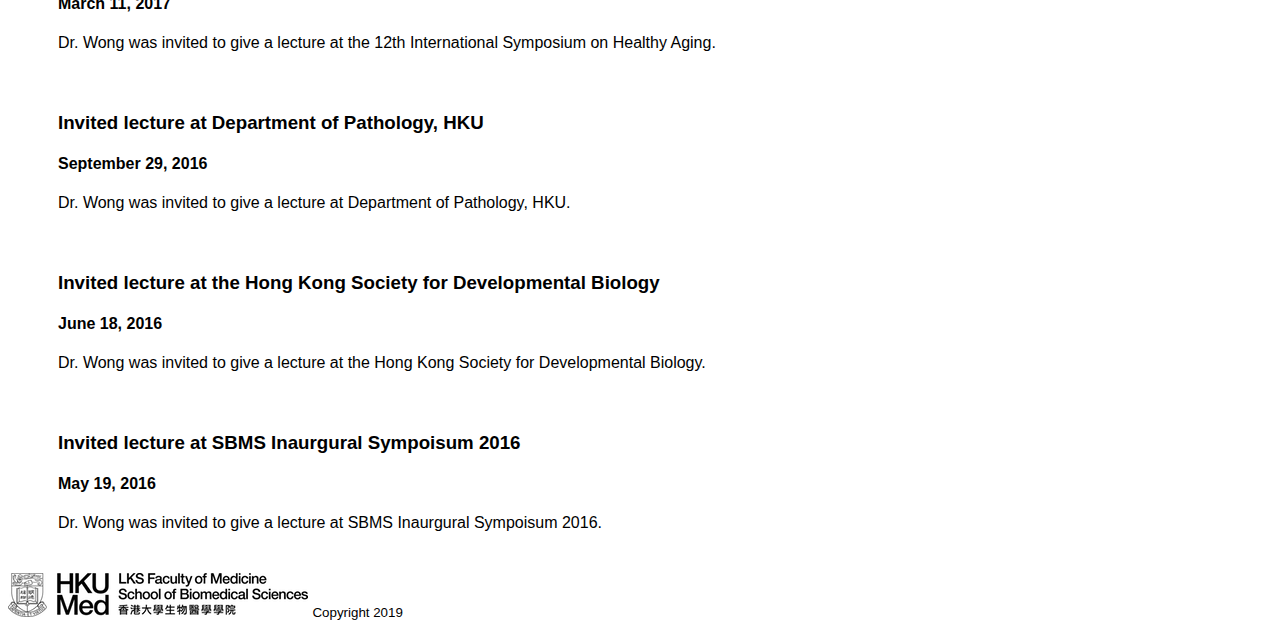
<file: news.html>
<!DOCTYPE html>

<head>
<meta charset="UTF-8">
<meta name="keywords" content="CombiGEM, CRISPR, Alan Wong, Cas9, Synthetic Biology, Combinational Genetics">
<meta name="description" content="The AW Lab at HKU uses the combinational genetics CombiGEM-CRISPR platform to understand complex diseases.">
<meta name="author" content="Yuk Kei Wan">
<title>AW Lab @ HKU</title>
<link rel="icon" type="image" href="icon.png">
<link href="css/style.css" rel="stylesheet">
</head>

<body class="nothome">

<header>
<div class="row">
<nav class="bar">
<ul>
<li><a href="index.html" title="Home">home</a> |</li>
<li><a href="people.html" title="People">people</a> |</li>
<li><a href="research.html" title="Research">research</a> |</li>
<li><a href="publications.html" title="Publications">publications</a> |</li>
<li><a href="funding.html" title="Funding">funding</a> |</li>
<li><a href="news.html" title="News">news</a> |</li>
<li><a href="joinus.html" title="Join Us">join us</a> |</li>
<li><a href="contact.html" title="Contact">contact</a></li>
</ul>
</nav>
</div>
<div class="row">
<div class="labname">
<h1>Lab of Combinatorial Genetics & Synthetic Biology @ HKU</h1>
</div>
</div>
</header>

<section>
<div class="title">
<h2>Lab News</h2>
</div>
  
<div class="news">
<h3>Invited talk at the Workshop on Enzyme Evolution for Advanced Biotechnology</h3>
<h4>November 15-17, 2019</h4>
<p>Dr. Wong was invited to talk at the Workshop on Enzyme Evolution for Advanced Biotechnology in Shanghai!</p>
<img src="news/news_shanghai.jpeg" alt="news_shanghai" >
</div>
  
<div class="newstext">
<h3>Invited talk at the 9th CUHK International Symposium on Stem Cell Biology & Regenerative Medicine</h3>
<h4>November 12, 2019</h4>
<p>Dr. Wong was invited to talk at the 9th CUHK International Symposium on Stem Cell Biology & Regenerative Medicine.</p>
</div>

<div class="news">
<h3>Invited talk at NEB's NGS Symposium</h3>
<h4>September 12, 2019</h4>
<p>Dr. Wong was invited to talk at NEB's NGS Symposium.</p>
<img src="news/news_NEBNGS.png" alt="news_NEBNGS" >
</div>
<div class="biggestnews">
<h3>Dr. Wong was invited as a keynote speaker in YASHK's Talk Series</h3>
<h4>July 12, 2019</h4>
<p>Dr. Wong was invited as a keynote speaker in the Talk Series on Emerging Technologies - Science, Opportunities and Challenges: Nature's Red Pencil: Writing and Rewriting Genomes organized by the Hong Kong Young Academy of Science.</p>
<img src="news/news_YASHK1.jpeg" alt="news_YASHK1" >
<img src="news/news_YASHK3.jpeg" alt="news_YASHK3" >
<img src="news/news_YASHK2.jpeg" alt="news_YASHK2" >
<img src="news/news_YASHK.jpeg" alt="news_YASHK" >
</div>
<div class="news">
<h3>Bye Jessie, Rachel, and Daniel</h3>
<h4>July 04, 2019</h4>
<p>Good luck Jessie, Rachel, and Daniel moving onto their next steps!</p>
<img src="news/news_pplleaving.png" alt="news_newfunding" >
</div>

<div class="news">
<h3>Becky at the SEED conference 2019</h3>
<h4>June 23-27, 2019</h4>
<p>Becky attended the 2019 Synthetic Biology: Engineering, Evolution & Design (SEED) conference in New York City!</p>
<img src="news/news_beckyconference.jpg" alt="news_beckyconference" >
</div>

<div class="news">
<h3>AW lab's Disney Retreat</h3>
<h4>June 13, 2019</h4>
<p>The lab's first paper got accepted by Nature Methods!</p>
<img src="news/news_disneyretreat.jpg" alt="news_disneyretreat" >
</div>

<div class="newstext">
<h3>Invited talk at Karolinska Institutet, Sweden</h3>
<h4>May 19, 2019</h4>
<p>Dr. Wong is invited to give a talk at Karolinska Institute in Stockholm, Sweden. </p>
</div>

<div class="news">
<h3>Jessie got awarded at the HKU Research Colloquium for Science Undergraduate Students</h3>
<h4>May 19, 2019</h4>
<p>Congratulations to Jessie on being awarded one of the best poster presentations in the 
HKU Research Colloquium for Science Undergraduate Students 2018-2019! Well done! </p>
<img src="news/news_jessieposter.png" alt="news_jessieposter" >
</div>

<div class="news">
<h3>AACR 2019 Meeting</h3>
<h4>March 29 - April 3, 2019</h4>
<p>Nick and William went to the AACR 2019 Meeting in Atlanta, GA.</p>
<img src="news/news_AACR_201904.jpg" alt="news_AACR_201904" >
</div>

<div class="newstext">
<h3>Invited lecture @ SBMS Research Day 2018</h3>
<h4>December 14, 2018</h4>
<p>Dr. Wong was invited to give a lecture during the School of Biomedical Science Research Day.</p>
</div>

<div class="news">
<h3>Lab lunch</h3>
<h4>September 12, 2018</h4>
<p>The lab got lunch at Japas in Kennedy Town.</p>
<img src="news/news_lablunch.jpg" alt="news_lablunch" >
</div>

<div class="newstext">
<h3>Invited talk at TRS symposium</h3>
<h4>August 28, 2018</h4>
<p>Dr. Wong was invited to give a talk at the TRS symposium:
Gastric Cancer Genomics and Beyond �V Organoids, Genomics and Cell Biology. </p>
</div>

<div class="bignews">
<h3>Croucher Summer Course in Precision Genome Engineering by CRISPR</h3>
<h4>August 10, 2018</h4>
<p>Exciting to have the Croucher Summer Course In Precision Genome Engineering by CRISPR in Hong Kong!</p>
<img src="news/news_summer2018.jpg" alt="news_summer2018" >
<img src="news/news_drwongTRS.jpg" alt="news_drwongTRS" >
</div>

<div class="newstext">
<h3>Invited talk at the 5th Macau Symposium on Biomedical Science</h3>
<h4>June 8, 2018</h4>
<p>Dr. Wong was invited to give a talk at the 5th Macau Symposium on Biomedical Science.</p>
</div>

<div class="newstext">
<h3>Jessie awarded the HKU Undergraduate Research Fellowship</h3>
<h4>March 23, 2018</h4>
<p>Congratulations to Jessie on being awarded the HKU Undergraduate Research Fellowship!</p>
</div>

<div class="newstext">
<h3>Invited talk at MWLC Scientific Symposium 2018</h3>
<h4>January 30, 2018</h4>
<p>Dr. Wong was invited to give a talk at the MWLC Scientific Symposium 2018 held by Karolinska Institutet, HK</p>
</div>

<div class="newstext">
<h3>Invited talk at Department of Chemical Pathology, CUHK</h3>
<h4>January 26, 2018</h4>
<p>Dr. Wong was invited to give a talk at Department of Chemical Pathology, CUHK.</p>
</div>

<div class="newstext">
<h3>Invited talk at City University of Hong Kong</h3>
<h4>August 14, 2017</h4>
<p>Dr. Wong was invited to give a talk at City University of Hong Kong.</p>
</div>

<div class="biggestnews">
<h3>The first international symposium organized by our lab</h3>
<h4>June 9, 2017</h4>
<p>Engineering Complex Genetic System is the first international symposium organized by our lab! 
Thanks Christy for designing the conference posters and banners, and all lab members for helping
to organize this exciting event!</p>
<img src="news/news_comsym2017poster.jpg" alt="news_comsym2017poster" >
<img src="news/news_comsym2017talk.jpg" alt="news_comsym2017talk" >
<img src="news/news_SBMSresearchday.jpg" alt="news_SBMSresearchday" >
<img src="news/news_SBMSresearchday2.jpg" alt="news_SBMSresearchday2" >
</div>

<div class="news">
<h3>Invited talk at DIY Bio</h3>
<h4>March 21, 2017</h4>
<p>Dr. Wong was invited to give a talk at DIY Bio.</p>
<img src="news/news_diybio.jpg" alt="news_diybio" >
</div>

<div class="newstext">
<h3>Invited lecture at the 12th International Symposium on Healthy Aging</h3>
<h4>March 11, 2017</h4>
<p>Dr. Wong was invited to give a lecture at the 12th International Symposium on Healthy Aging.</p>
</div>

<div class="newstext">
<h3>Invited lecture at Department of Pathology, HKU</h3>
<h4>September 29, 2016</h4>
<p>Dr. Wong was invited to give a lecture at Department of Pathology, HKU.</p>
</div>

<div class="newstext">
<h3>Invited lecture at the Hong Kong Society for Developmental Biology</h3>
<h4>June 18, 2016</h4>
<p>Dr. Wong was invited to give a lecture at the Hong Kong Society for Developmental Biology.</p>
</div>

<div class="newstext">
<h3>Invited lecture at SBMS Inaurgural Sympoisum 2016</h3>
<h4>May 19, 2016</h4>
<p>Dr. Wong was invited to give a lecture at SBMS Inaurgural Sympoisum 2016.</p>
</div>
</div>
</section>

<div class="row">
<footer>
<div class="logol">
<a href="https://www.sbms.hku.hk/"><img src="hku.png" /></a>
<small>Copyright 2019</small>
</div>
</footer>
</div>

</body>
</html>
</file>
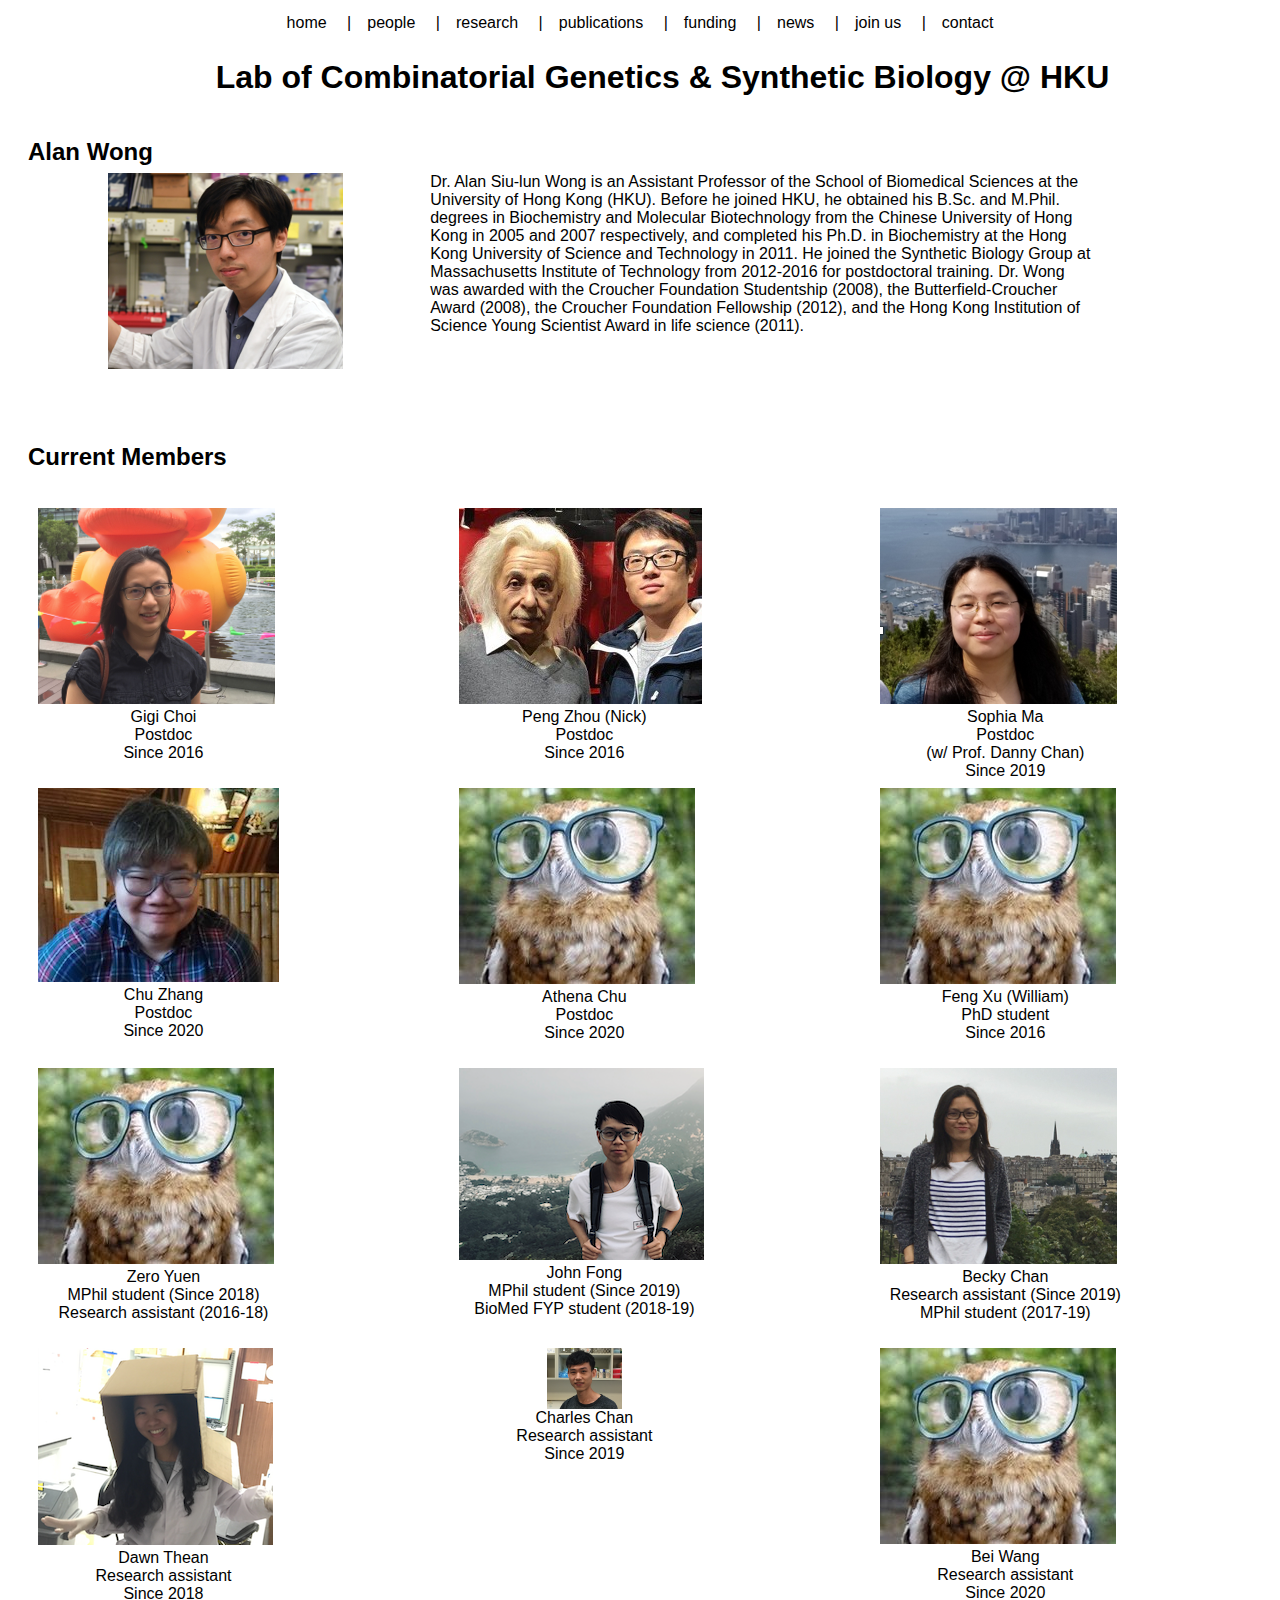
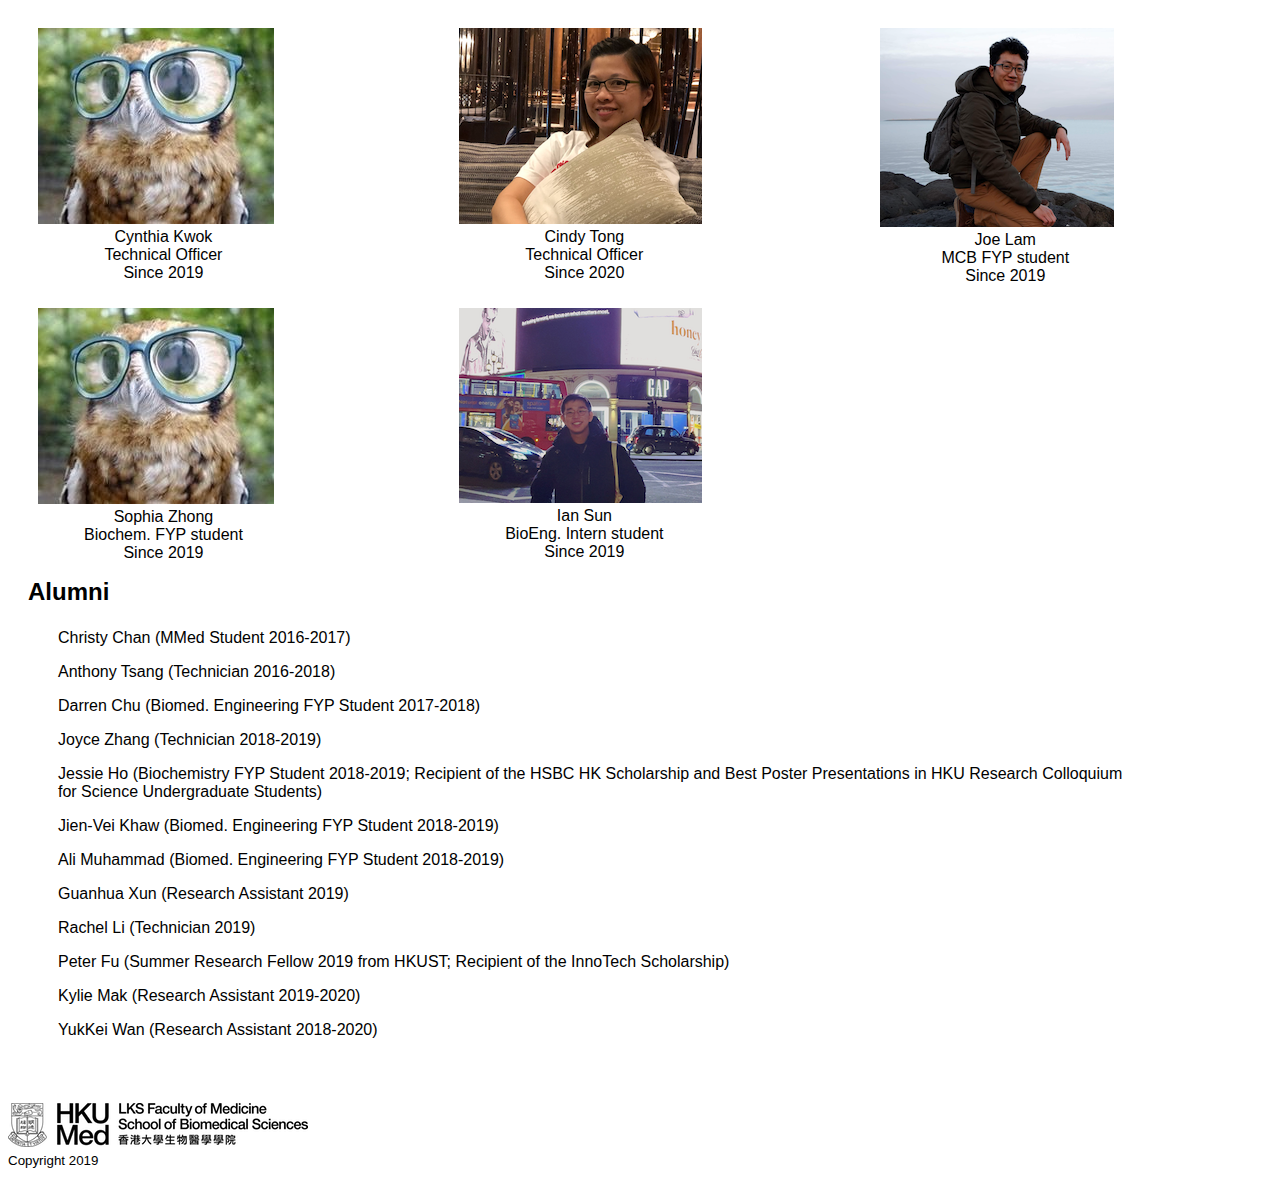
<file: people.html>
<!DOCTYPE html>


<!--- *********** METADATA ************** --->
<head>
<meta charset="UTF-8">
<meta name="keywords" content="CombiGEM, CRISPR, Alan Wong, Cas9, Synthetic Biology, Combinational Genetics">
<meta name="description" content="The AW Lab at HKU uses the combinational genetics CombiGEM-CRISPR platform to understand complex diseases.">
<meta name="author" content="Yuk Kei Wan">
<title>AW Lab @ HKU</title>
<link rel="icon" type="image" href="icon.png">
<link href="css/style.css" rel="stylesheet">
</head>

<body class="nothome">

<!-- *********** NAVIGATION ************** -->
<header>
<div class="row">
<nav class="bar">
<ul>
<li><a href="index.html" title="Home">home</a> |</li>
<li><a href="people.html" title="People">people</a> |</li>
<li><a href="research.html" title="Research">research</a> |</li>
<li><a href="publications.html" title="Publications">publications</a> |</li>
<li><a href="funding.html" title="Funding">funding</a> |</li>
<li><a href="news.html" title="News">news</a> |</li>
<li><a href="joinus.html" title="Join Us">join us</a> |</li>
<li><a href="contact.html" title="Contact">contact</a></li>
</ul>
</nav>
</div>
<div class="row">
<div class="labname">
<h1>Lab of Combinatorial Genetics & Synthetic Biology @ HKU</h1>
</div>
</div>
</header>
<section>
<div class="title">
<h2>Alan Wong</h2>
</div>
<div class="PI">
<div class="PIimg">
<img src="photos/drwong.png" class="drwong" /> 
</div>
<div class="PIinfo">
Dr. Alan Siu-lun Wong is an Assistant Professor of the School of Biomedical Sciences at the University of Hong Kong (HKU). Before he joined HKU, he obtained his B.Sc. and M.Phil. degrees in Biochemistry and Molecular Biotechnology from the Chinese University of Hong Kong in 2005 and 2007 respectively, and completed his Ph.D. in Biochemistry at the Hong Kong University of Science and Technology in 2011. He joined the Synthetic Biology Group at Massachusetts Institute of Technology from 2012-2016 for postdoctoral training. Dr. Wong was awarded with the Croucher Foundation Studentship (2008), the Butterfield-Croucher Award (2008), the Croucher Foundation Fellowship (2012), and the Hong Kong Institution of Science Young Scientist Award in life science (2011).
</div>
</div>
</section>

<section>
<div class="title">
<h2>Current Members</h2>
</div>
<div class="row">
<div class="member">
<img src="photos/gigi.png" alt="Gigi"/>
<div class="name">Gigi Choi</div>
<div class="position">Postdoc</div>
<div class="year">Since 2016</div>
</div>

<div class="member">
<img src="photos/nick.jpg" alt="Nick"/>
<div class="name">Peng Zhou (Nick)</div>
<div class="position">Postdoc</div>
<div class="year">Since 2016</div>
</div>

<div class="member">
<img src="photos/sophia.png" alt="Sophia"/>
<div class="name">Sophia Ma</div>
<div class="position">Postdoc</div>
<div class="position">(w/ Prof. Danny Chan)</div>
<div class="year">Since 2019</div>
</div>

<div class="member">
<img src="photos/chu.png" alt="Chu"/>
<div class="name">Chu Zhang</div>
<div class="position">Postdoc</div>
<div class="year">Since 2020</div>
</div>
  
<div class="member">
<img src="photos/owl.jpg" alt="Athena"/>
<div class="name">Athena Chu</div>
<div class="position">Postdoc</div>
<div class="year">Since 2020</div>
</div>
  
<div class="member">
<img src="photos/owl.jpg" alt="William"/>
<div class="name">Feng Xu (William)</div>
<div class="position">PhD student</div>
<div class="year">Since 2016</div>
</div>

<div class="member">
<img src="photos/owl.jpg" alt="zero"/>
<div class="name">Zero Yuen</div>
<div class="position">MPhil student (Since 2018)</div>
<div class="year">Research assistant (2016-18)</div>
</div>

<div class="member">
<img src="photos/john.png" alt="john"/>
<div class="name">John Fong</div>
<div class="position">MPhil student (Since 2019)</div>
<div class="year">BioMed FYP student (2018-19)</div>
</div>
  
<div class="member">
<img src="photos/becky.png" alt="becky"/>
<div class="name">Becky Chan</div>
<div class="position">Research assistant (Since 2019)</div>
<div class="year">MPhil student (2017-19)</div>
</div>

<div class="member">
<img src="photos/dawn.png" alt="dawn"/>
<div class="name">Dawn Thean</div>
<div class="position">Research assistant</div>
<div class="year">Since 2018</div>
</div>

<div class="member">
<img src="photos/charles.png" alt="Charles" class="imgcenter"/>
<div class="name">Charles Chan</div>
<div class="position">Research assistant</div>
<div class="year">Since 2019</div>
</div>
  
<div class="member">
<img src="photos/owl.jpg" alt="Bei"/>
<div class="name">Bei Wang</div>
<div class="position">Research assistant</div>
<div class="year">Since 2020</div>
</div>
  
<div class="member">
<img src="photos/owl.jpg" alt="Cynthia"/>
<div class="name">Cynthia Kwok</div>
<div class="position">Technical Officer</div>
<div class="year">Since 2019</div>
</div>

<div class="member">
<img src="photos/cindy.png" alt="Cindy"/>
<div class="name">Cindy Tong</div>
<div class="position">Technical Officer</div>
<div class="year">Since 2020</div>
</div>

<div class="member">
<img src="photos/Joe.png" alt="Joe"/>
<div class="name">Joe Lam</div>
<div class="position">MCB FYP student</div>
<div class="year">Since 2019</div>
</div>

<div class="member">
<img src="photos/owl.jpg" alt="Sophia"/>
<div class="name">Sophia Zhong</div>
<div class="position">Biochem. FYP student</div>
<div class="year">Since 2019</div>
</div>

<div class="member">
<img src="photos/ian.png" alt="Ian"/>
<div class="name">Ian Sun</div>
<div class="position">BioEng. Intern student</div>
<div class="year">Since 2019</div>
</div>

</section>


<section>
  <div class="title">
  <h2>Alumni</h2>
  </div>
  <div class="alums">
  <p> Christy Chan (MMed Student 2016-2017)</p>
  <p> Anthony Tsang (Technician 2016-2018)</p>
  <p> Darren Chu (Biomed. Engineering FYP Student 2017-2018)</p>
  <p> Joyce Zhang (Technician 2018-2019)</p>
  <p> Jessie Ho (Biochemistry FYP Student 2018-2019; Recipient of the HSBC HK Scholarship and Best Poster Presentations in HKU Research Colloquium for Science Undergraduate Students)</p>
  <p> Jien-Vei Khaw (Biomed. Engineering FYP Student 2018-2019)</p>
  <p> Ali Muhammad (Biomed. Engineering FYP Student 2018-2019)</p>
  <p> Guanhua Xun (Research Assistant 2019)</p>
  <p> Rachel Li (Technician 2019)</p>
  <p> Peter Fu (Summer Research Fellow 2019 from HKUST; Recipient of the InnoTech Scholarship)</p>
  <p> Kylie Mak (Research Assistant 2019-2020)</p>
  <p> YukKei Wan (Research Assistant 2018-2020)</p>
  </div>
</section>

<footer>

<div class="logos">
<a href="https://www.sbms.hku.hk/"><img src="hku.png" /></a>
</div>

<small>Copyright 2019</small>

</footer>

</body>
</html>
</file>
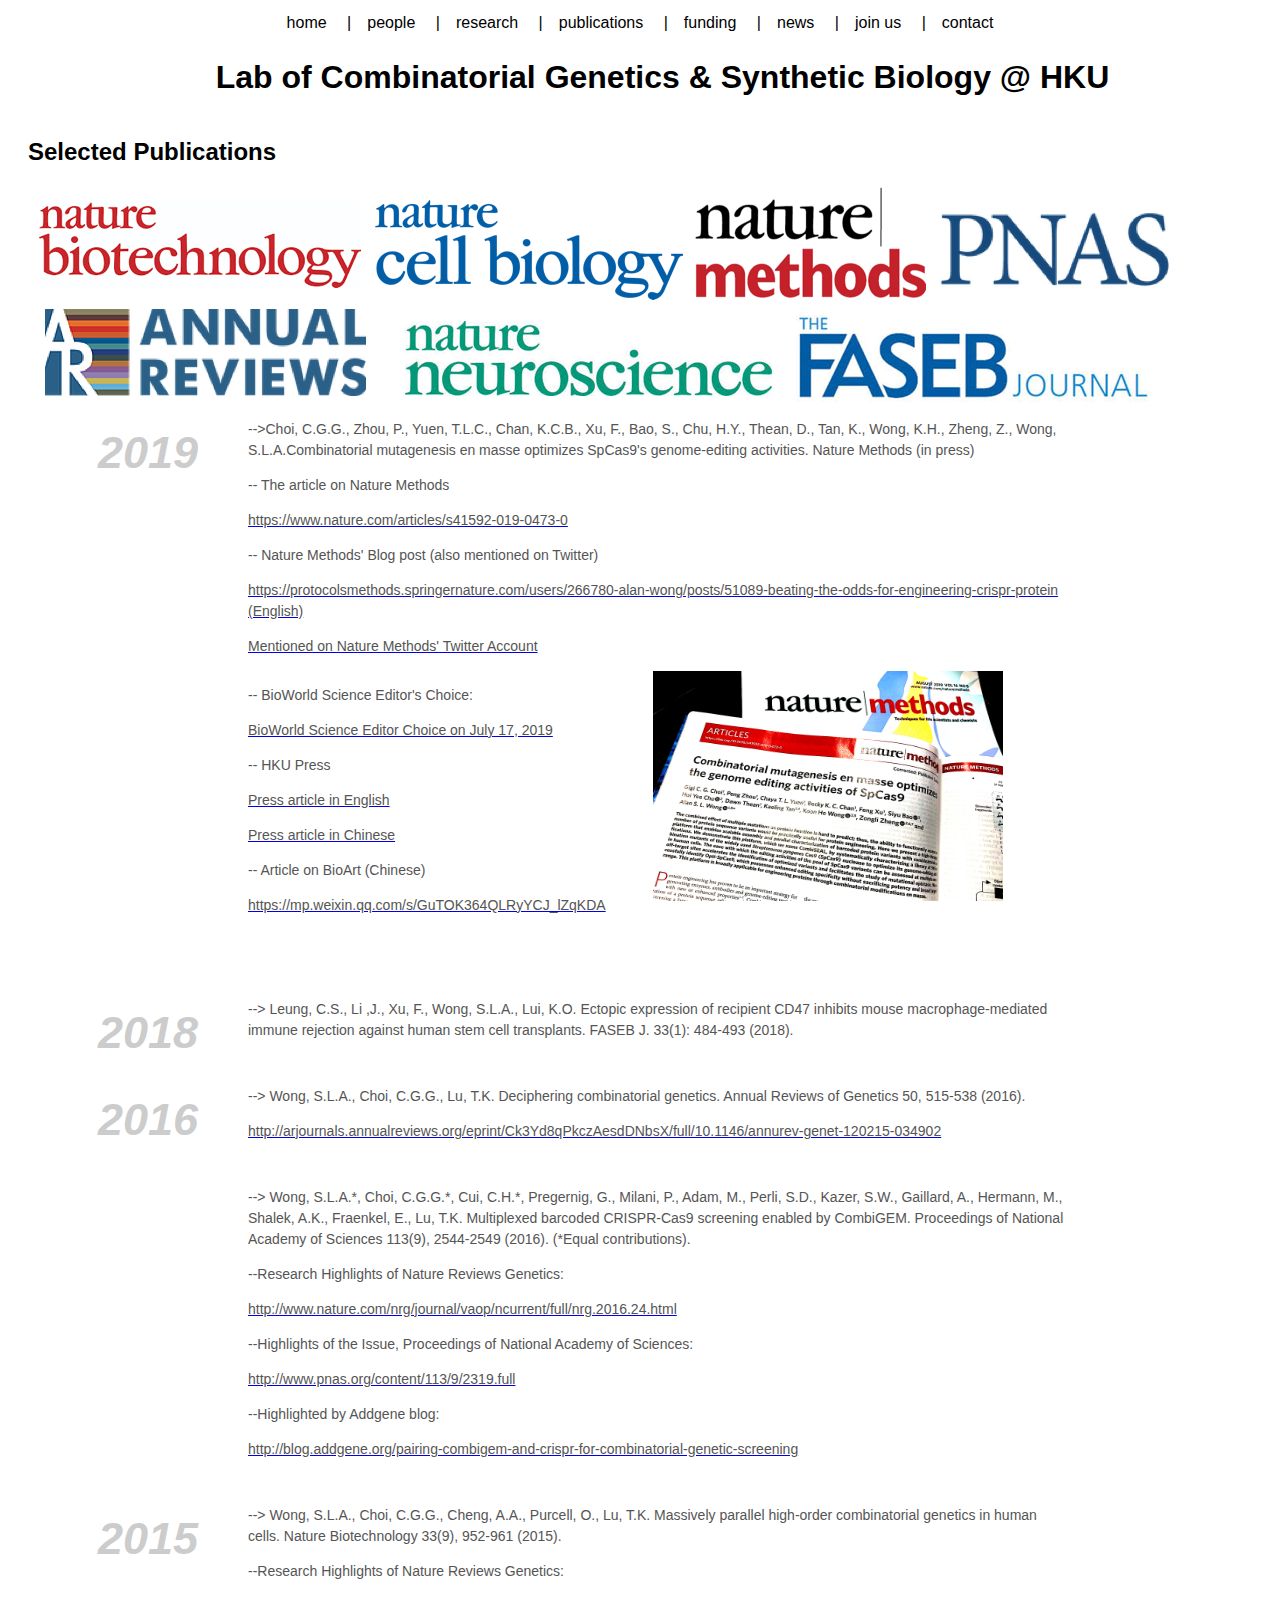
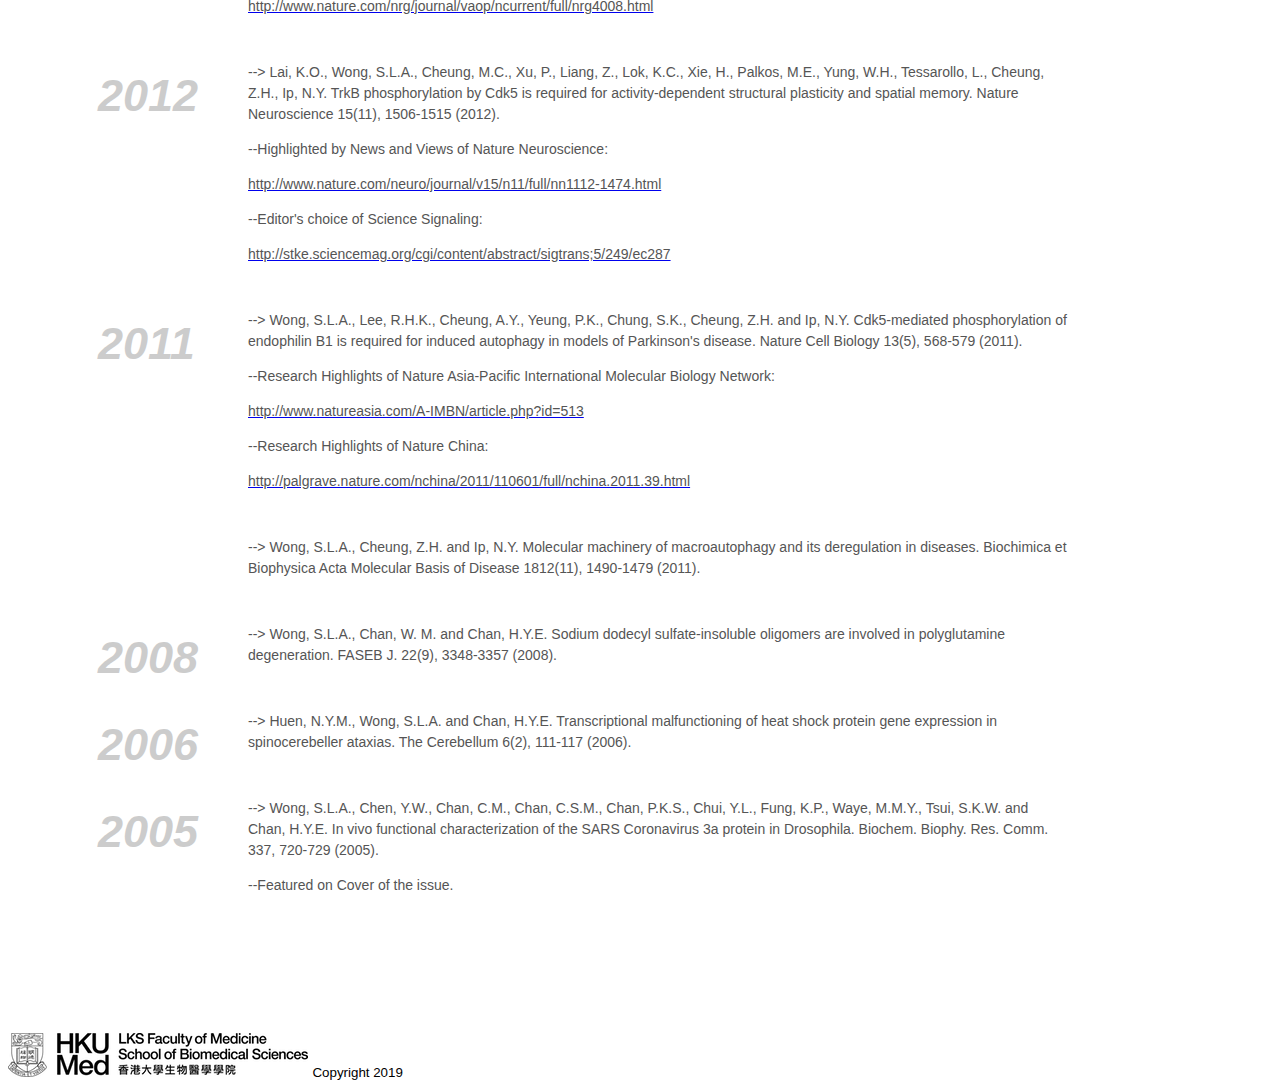
<file: publications.html>
<!DOCTYPE html>

<head>
<meta charset="UTF-8">
<meta name="keywords" content="CombiGEM, CRISPR, Alan Wong, Cas9, Synthetic Biology, Combinational Genetics">
<meta name="description" content="The AW Lab at HKU uses the combinational genetics CombiGEM-CRISPR platform to understand complex diseases.">
<meta name="author" content="Yuk Kei Wan">
<style>

ol {
  color: #ccc;
  list-style-type: none;
}

ol li {
  position: relative;
  font: bold italic 45px/1.5 Helvetica, Verdana, sans-serif;
  margin-bottom: 45px;
}

ol li p {
  font: 14px/1.5 Helvetica, sans-serif;
  padding-left: 150px;
  color: #555;
}

span {
  position: absolute;
}

ol li a.linktopub {
  font: 14px/1.5 Helvetica, sans-serif;
  color: black;
  color: #555;
}

.title{
    float: left;
    padding-left: 20px;
    padding-right: 140px;
    width: 90%;
    height: 55px;
}
.halloffame{
    float: left;
    padding-left: 20px;
    width: 90%;
    height: 230px;
}

.publication2019{
    float: left;
    padding-left: 50px;
    padding-right: 140px;
    width: 95%;
    height: 580px;
}

.olderpublications{
    float: left;
    padding-left: 50px;
    padding-right: 140px;
    width: 95%;
    height: 1650px;
}

.box_left{
    float: left;
    width: 50%;
    height: 290px;
}

.box_right{
    float: left;
    padding-left: 70px;
    width: 50%;
    height: 290px;
}

.logol{
  float: left;
  height: 400;
}

.bar{
  padding-top: 30px;
  position: absolute;
  left: 50%;
  margin-right: -50%;
  transform: translate(-50%, -50%)
}
.labname{
  float: left;
  height: 100;
  padding-top: 30px;
  padding-left: 45px;
  width: 100%;
}

body {
  background-color: White;
  font-family: Arial, Helvetica, sans-serif;
}

.row:after {
    content: "";
    display: table;
    clear: both;
    text-align: left;
}

.nothome{
  text-align: left;
}
h1 {
  color: Black;
  font-family: Gill Sans,sans-serif;  
  text-align: center;
}
* {
    box-sizing: border-box;
}

ul.header{
  list-style-type: none;
  margin: 0;
  padding: 0;
  overflow: hidden;
  background-color: #FFFFFF;
}

li.header {
  float: left;
}

li a.header{
  display: inline-block;
  color: black;
  text-align: center;
  padding: 14px 16px;
  text-decoration: none;
}

li a:hover.header {
  background-color: #FFF8DC;
}
</style>
<title>AW Lab @ HKU</title>
<link rel="icon" type="image" href="icon.png">

</head>

<body class="nothome">

<header>
<div class="row">
<nav class="bar">
<ul class="header">
<li class="header"><a class="header" href="index.html" title="Home">home</a> |</li>
<li class="header"><a class="header" href="people.html" title="People">people</a> |</li>
<li class="header"><a class="header" href="research.html" title="Research">research</a> |</li>
<li class="header"><a class="header" href="publications.html" title="Publications">publications</a> |</li>
<li class="header"><a class="header" href="funding.html" title="Funding">funding</a> |</li>
<li class="header"><a class="header" href="news.html" title="News">news</a> |</li>
<li class="header"><a class="header" href="joinus.html" title="Join Us">join us</a> |</li>
<li class="header"><a class="header" href="contact.html" title="Contact">contact</a></li>
</ul>
</nav>
</div>
<div class="row">
<div class="labname">
<h1>Lab of Combinatorial Genetics & Synthetic Biology @ HKU</h1>
</div>
</div>
</header>

<section>

<div class="title">
<h2>Selected Publications</h2>
</div>
<div class="row">
<div class="halloffame">
<img src="miscpics/hallofframe.png" alt="hallofframe"/>
</div>
<div class="publication2019">
  <ol >
    <li><span>2019</span><p>-->Choi, C.G.G., Zhou, P., Yuen, T.L.C., Chan, K.C.B., Xu, F., Bao, S., Chu, H.Y., Thean, D., Tan, K., Wong, K.H., Zheng, Z., Wong, S.L.A.Combinatorial mutagenesis en masse optimizes SpCas9's genome-editing activities. Nature Methods (in press) </p>
    <p>-- The article on Nature Methods</p>
    <a  href="https://www.nature.com/articles/s41592-019-0473-0" title="article2019_1"> <p>https://www.nature.com/articles/s41592-019-0473-0 </p></a>
    <p>-- Nature Methods' Blog post (also mentioned on Twitter)</p>
    <a  href="https://protocolsmethods.springernature.com/users/266780-alan-wong/posts/51089-beating-the-odds-for-engineering-crispr-protein" title="blog2019_1"> <p>https://protocolsmethods.springernature.com/users/266780-alan-wong/posts/51089-beating-the-odds-for-engineering-crispr-protein (English)</p></a>
    <a  href="https://twitter.com/naturemethods/status/1151160244984254467" title="twitter1"> <p>Mentioned on Nature Methods' Twitter Account</p></a>
    <div class="box_left">  
    <p>-- BioWorld Science Editor's Choice: </p>
    <a  href="news/BioScienceEC.pdf" title="BioScienceEC"> <p>BioWorld Science Editor Choice on July 17, 2019</p></a>
    <p>-- HKU Press</p>
    <a  href="https://www.med.hku.hk/news/press/hku-develops-a-new-platform-for-accelerating-protein-engineering-and-optimising-crispr-protein-for-higher-fidelity-in-gene-editing" title="HKUPEN1"> <p>Press article in English</p></a>
    <a  href="https://www.med.hku.hk/tc/news/press/hku-develops-a-new-platform-for-accelerating-protein-engineering-and-optimising-crispr-protein-for-higher-fidelity-in-gene-editing" title="HKUPCH1"> <p>Press article in Chinese</p></a>
    <p>-- Article on BioArt (Chinese)</p><a  href="https://mp.weixin.qq.com/s/GuTOK364QLRyYCJ_lZqKDA" title="article2019_CH"> <p>https://mp.weixin.qq.com/s/GuTOK364QLRyYCJ_lZqKDA</p></a>
    </div>
    <div class="box_right">
    <img src="news/firstpaper_whatsapp.jpeg" alt="firstpaper_whatsapp" width=350 height=230>
    </div>
    </li>
</div>
<div class="olderpublications">
  <ol>
    <li><span>2018</span><p>--> Leung, C.S., Li ,J., Xu, F., Wong, S.L.A., Lui, K.O. Ectopic expression of recipient CD47 inhibits mouse macrophage-mediated immune rejection against human stem cell transplants. FASEB J. 33(1): 484-493 (2018). </p></li>
    <li><span>2016</span><p>--> Wong, S.L.A., Choi, C.G.G., Lu, T.K. Deciphering combinatorial genetics. Annual Reviews of Genetics 50, 515-538 (2016).  </p><a  href="http://arjournals.annualreviews.org/eprint/Ck3Yd8qPkczAesdDNbsX/full/10.1146/annurev-genet-120215-034902" title="rev2016"> <p>http://arjournals.annualreviews.org/eprint/Ck3Yd8qPkczAesdDNbsX/full/10.1146/annurev-genet-120215-034902</p></a></li>   
    <li><span> </span><p>--> Wong, S.L.A.*, Choi, C.G.G.*, Cui, C.H.*, Pregernig, G., Milani, P., Adam, M., Perli, S.D., Kazer, S.W., Gaillard, A., Hermann, M., Shalek, A.K., Fraenkel, E., Lu, T.K. Multiplexed barcoded CRISPR-Cas9 screening enabled by CombiGEM. Proceedings of National Academy of Sciences 113(9), 2544-2549 (2016). (*Equal contributions).</p>
        <p>--Research Highlights of Nature Reviews Genetics: </p>
        <a  href="http://www.nature.com/nrg/journal/vaop/ncurrent/full/nrg.2016.24.html" title="highlights2016"> <p>     http://www.nature.com/nrg/journal/vaop/ncurrent/full/nrg.2016.24.html</p></a>
        
        <p>--Highlights of the Issue, Proceedings of National Academy of Sciences:</p>
        <a  href="http://www.pnas.org/content/113/9/2319.full" title="article2016"> <p>http://www.pnas.org/content/113/9/2319.full</p></a>
        <p>--Highlighted by Addgene blog:</p>
        <a  href="http://blog.addgene.org/pairing-combigem-and-crispr-for-combinatorial-genetic-screening" title="blog2016"> <p>     http://blog.addgene.org/pairing-combigem-and-crispr-for-combinatorial-genetic-screening</p></a></li>
    <li><span>2015</span><p>--> Wong, S.L.A., Choi, C.G.G., Cheng, A.A., Purcell, O., Lu, T.K. Massively parallel high-order combinatorial genetics in human cells. Nature Biotechnology 33(9), 952-961 (2015).</p>
        <p>--Research Highlights of Nature Reviews Genetics: </p>
        <a  href="http://www.nature.com/nrg/journal/vaop/ncurrent/full/nrg4008.html" title="article2015"> <p>http://www.nature.com/nrg/journal/vaop/ncurrent/full/nrg4008.html</p></a></li>
    <li><span>2012</span><p>--> Lai, K.O., Wong, S.L.A., Cheung, M.C., Xu, P., Liang, Z., Lok, K.C., Xie, H., Palkos, M.E., Yung, W.H., Tessarollo, L., Cheung, Z.H., Ip, N.Y. TrkB phosphorylation by Cdk5 is required for activity-dependent structural plasticity and spatial memory. Nature Neuroscience 15(11), 1506-1515 (2012).</p>
        <p>--Highlighted by News and Views of Nature Neuroscience:</p>
        <a  href="http://www.nature.com/neuro/journal/v15/n11/full/nn1112-1474.html" title="highlight"> <p>     http://www.nature.com/neuro/journal/v15/n11/full/nn1112-1474.html</p></a>
        
        <p>--Editor's choice of Science Signaling: </p>
        <a  href="http://stke.sciencemag.org/cgi/content/abstract/sigtrans;5/249/ec287" title="ed2012"> <p>     http://stke.sciencemag.org/cgi/content/abstract/sigtrans;5/249/ec287</p></a></li>
    <li><span>2011</span><p>--> Wong, S.L.A., Lee, R.H.K., Cheung, A.Y., Yeung, P.K., Chung, S.K., Cheung, Z.H. and Ip, N.Y. Cdk5-mediated phosphorylation of endophilin B1 is required for induced autophagy in models of Parkinson's disease. Nature Cell Biology 13(5), 568-579 (2011).</p>
        <p>--Research Highlights of Nature Asia-Pacific International Molecular Biology Network:  </p>
        <a  href="http://www.natureasia.com/A-IMBN/article.php?id=513" title="highlight2011"> <p>http://www.natureasia.com/A-IMBN/article.php?id=513</p></a>
        
        <p>--Research Highlights of Nature China:  </p>
        <a  href="http://palgrave.nature.com/nchina/2011/110601/full/nchina.2011.39.htm" title="natch2011"> <p>http://palgrave.nature.com/nchina/2011/110601/full/nchina.2011.39.html</p></a>
        </li>
    <li><span></span><p>--> Wong, S.L.A., Cheung, Z.H. and Ip, N.Y. Molecular machinery of macroautophagy and its deregulation in diseases. Biochimica et Biophysica Acta Molecular Basis of Disease 1812(11), 1490-1479 (2011).</p></li>
    <li><span>2008</span><p>--> Wong, S.L.A., Chan, W. M. and Chan, H.Y.E. Sodium dodecyl sulfate-insoluble oligomers are involved in polyglutamine degeneration. FASEB J. 22(9), 3348-3357 (2008).</p></li>
    <li><span>2006</span><p>--> Huen, N.Y.M., Wong, S.L.A. and Chan, H.Y.E. Transcriptional malfunctioning of heat shock protein gene expression in spinocerebeller ataxias. The Cerebellum 6(2), 111-117 (2006).</p></li>
    <li><span>2005</span><p>--> Wong, S.L.A., Chen, Y.W., Chan, C.M., Chan, C.S.M., Chan, P.K.S., Chui, Y.L., Fung, K.P., Waye, M.M.Y., Tsui, S.K.W. and Chan, H.Y.E. In vivo functional characterization of the SARS Coronavirus 3a protein in Drosophila. Biochem. Biophy. Res. Comm. 337, 720-729 (2005).</p>
        <p>--Featured on Cover of the issue.</p></li>
  </ol> 
</div>




</div>
</section>

<footer>
<div class="logol">
<a href="https://www.sbms.hku.hk/"><img src="hku.png" /></a>
<small>Copyright 2019</small>
</div>


</footer>

</body>
</html>
</file>
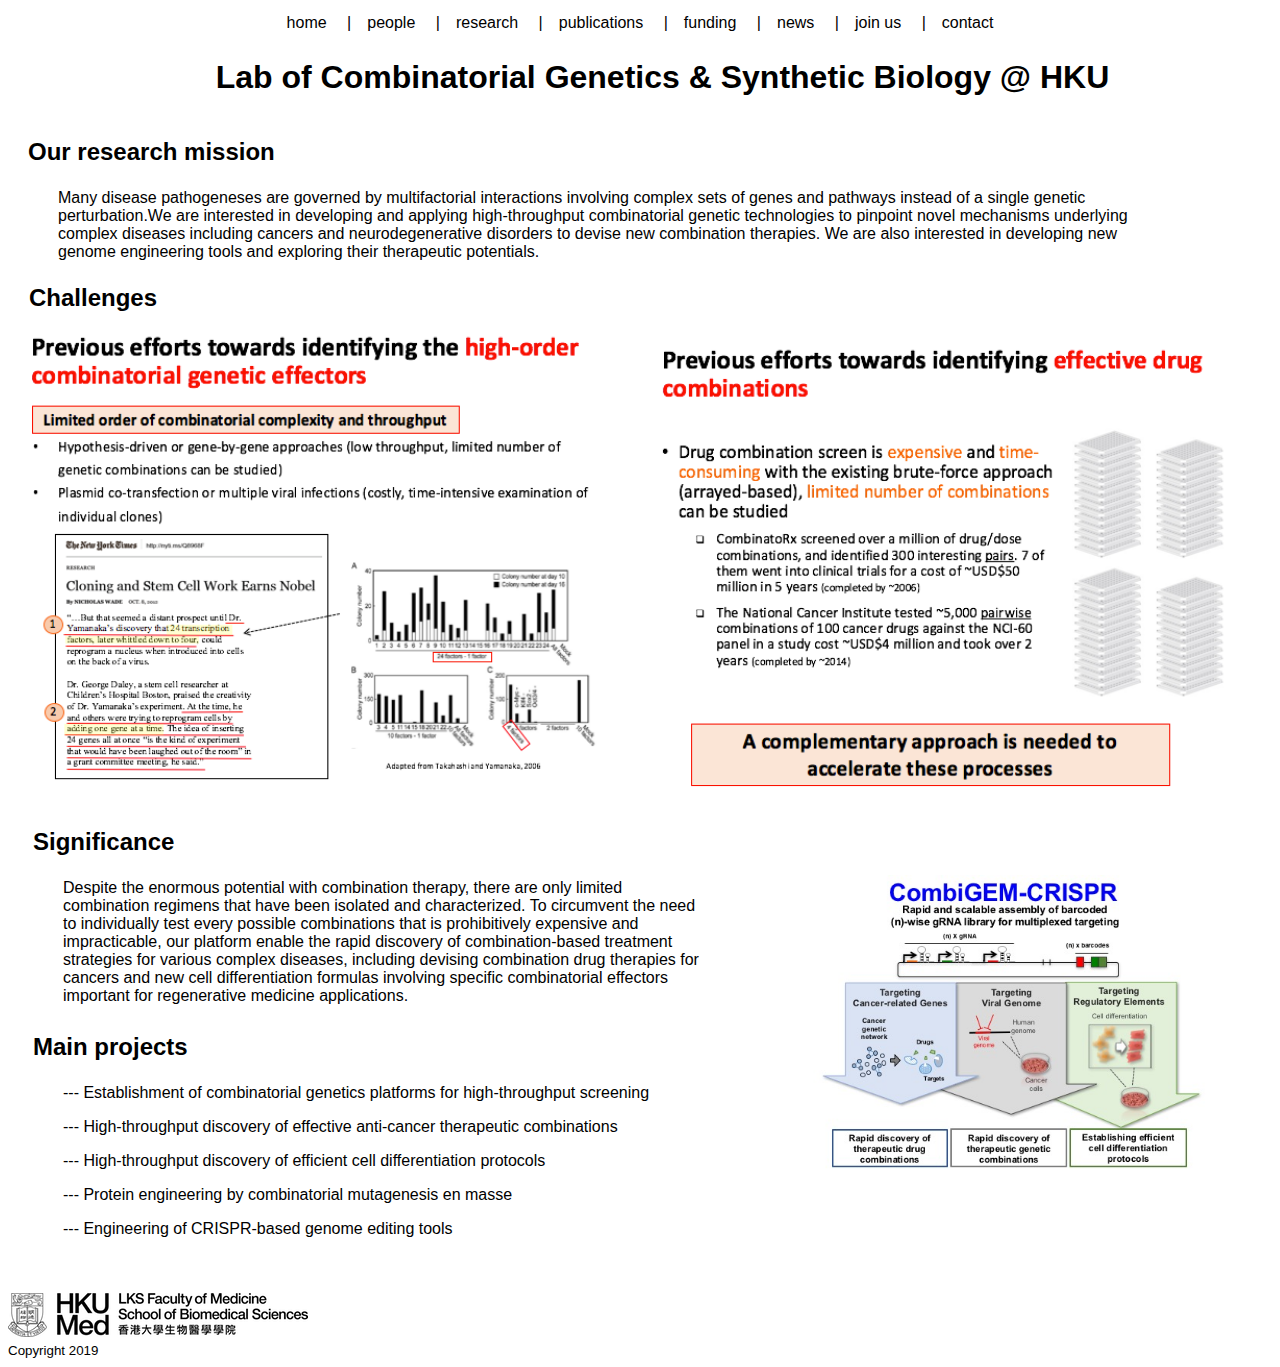
<file: research.html>
<!DOCTYPE html>


<!--- *********** METADATA ************** --->
<head>
<meta charset="UTF-8">
<meta name="keywords" content="CombiGEM, CRISPR, Alan Wong, Cas9, Synthetic Biology, Combinational Genetics">
<meta name="description" content="The AW Lab at HKU uses the combinational genetics CombiGEM-CRISPR platform to understand complex diseases.">
<meta name="author" content="Yuk Kei Wan">
<title>AW Lab @ HKU</title>
<link rel="icon" type="image" href="icon.png">
<link href="css/style.css" rel="stylesheet">
</head>

<body class="nothome">

<!-- *********** NAVIGATION ************** -->
<header>
<div class="row">
<nav class="bar">
<ul>
<li><a href="index.html" title="Home">home</a> |</li>
<li><a href="people.html" title="People">people</a> |</li>
<li><a href="research.html" title="Research">research</a> |</li>
<li><a href="publications.html" title="Publications">publications</a> |</li>
<li><a href="funding.html" title="Funding">funding</a> |</li>
<li><a href="news.html" title="News">news</a> |</li>
<li><a href="joinus.html" title="Join Us">join us</a> |</li>
<li><a href="contact.html" title="Contact">contact</a></li>
</ul>
</nav>
</div>
<div class="row">
<div class="labname">
<h1>Lab of Combinatorial Genetics & Synthetic Biology @ HKU</h1>
</div>
</div>
</header>

<section>
<div class="title">
<h2>Our research mission</h2>
</div>
<div class="introtext">
 <p> Many disease pathogeneses are governed by multifactorial interactions involving complex sets of genes and pathways instead of a single genetic perturbation.We are interested in developing and applying high-throughput combinatorial genetic technologies to pinpoint novel mechanisms underlying complex diseases including cancers and neurodegenerative disorders to devise new combination therapies. We are also interested in developing new genome engineering tools and exploring their therapeutic potentials. </p>
</div>

<div class="row">
  <div class="picl">
  <div class="title">
  <h2>Challenges</h2>
  </div>
  <img src="miscpics/prev.png" alt="previous" width="600" height"600">
 </div>
 <div class="picr">
  <img src="miscpics/drugs.png" alt="drugscreen" width="600" height"600">
 </div>
</div>
<div class="row">
  <div class="columni">
  <img src="miscpics/platform.jpg" alt="platform" width="550" height"600">
  </div>
  <div class="column">
   <div class="title">
   <h2>Significance</h2>
   </div>
  <div class="researchtexta">
   <p> Despite the enormous potential with combination therapy, there are only limited combination 
	regimens that have been isolated and characterized. To circumvent the need to individually 
	test every possible combinations that is prohibitively expensive and impracticable, our 
	platform enable the rapid discovery of combination-based treatment strategies for various 
	complex diseases, including devising combination drug therapies for cancers and new cell 
	differentiation formulas involving specific combinatorial effectors important for regenerative 
	medicine applications.</p>
  </div>
  <div class="title">
  <h2>Main projects</h2>
  </div>
  <div class="researchtext">
  <p> --- Establishment of combinatorial genetics platforms for high-throughput screening</p>
  <p> --- High-throughput discovery of effective anti-cancer therapeutic combinations</p>
  <p> --- High-throughput discovery of efficient cell differentiation protocols</p>
  <p> --- Protein engineering by combinatorial mutagenesis en masse</p>
  <p> --- Engineering of CRISPR-based genome editing tools</p>
  </div>
  </div>
</div>
</section>

<footer>

<div class="logos">
<a href="https://www.sbms.hku.hk/"><img src="hku.png" /></a>
</div>

<small>Copyright 2019</small>

</footer>


</body>
</html>
</file>
<file: css/style.css>
body {
  background-color: White;
  font-family: Arial, Helvetica, sans-serif;
}
.home{
  text-align: center;
}
.nothome{
  text-align: left;
}
h1 {
  color: Black;
  font-family: Gill Sans,sans-serif;  
  text-align: center;
}
* {
    box-sizing: border-box;
}

/* Create two equal columns that floats next to each other */
.bar{
  padding-top: 30px;
  position: absolute;
  left: 50%;
  margin-right: -50%;
  transform: translate(-50%, -50%)
}
.labname{
  float: left;
  height: 100;
  padding-top: 30px;
  padding-left: 45px;
  width: 100%;
}
.logo{
  float: right;
  width: 50%;
  height: 220;
}
.logor{
  float: right;
  width: 50%;
  height: 50px;
}
.logol{
  float: left;
  height: 400;
}
.columni{
    float: right;
    width:43%;
    padding-top:72px;
    height: 450px;
    text-align: left;
}
.column {
    float: left;
    width: 57%;
    padding: 5px;
    height: 490px; 
    text-align: left;
}
.picr{
    float: right;
    width: 50%;
    padding-top: 68px;
    height: 540px; 
    text-align: left;
}

.location{
    float: left;
    width: 50%;
    padding-left: 30px;
    padding-top: 68px;
    height: 550px; 
    text-align: left;
}
.pl{
    float: left;
    width: 50%;
    padding-top: 68px;
    height: 550px; 
    text-align: left;
}
.picl{
    float: left;
    width: 50%;
    padding: 1px;
    height: 50px; 
    text-align: left;
}

.full{
    float: left;
    padding-top:10px;
    width: 100%;
    height: 370px; 
}
.coli{
    float: right;
    width:47%;
    padding-top: 35px;
    height: 420px;
}
.col {
    float: left;
    width: 53%;
    padding: 3px;
    height: 420px; 
    text-align: left;
}
.cola {
    float: left;
    width: 53%;
  padding-top: 18px;
  padding-left: 3px;
  padding-right: 3px;
  padding-bottom: 5px;
    height: 420px; 
    text-align: left;
}
.member{
    float: left;
    padding-top: 30px;
    padding-left: 30px;
    padding-right: 140px;
    width: 33.3%;
    height: 280px;
}
.PI{
    float: left;
    padding-left: 50px;
    padding-right: 140px;
    width: 100%;
    height: 250px;
}
.PIimg{
    float: left;
    padding-left: 50px;
    padding-right: 40px;
    width: 30%;
    height: 250px;
}
.PIinfo{
    float: left;
    padding-left: 50px;
    padding-right: 40px;
    width: 70%;
    height: 250px;
}

.name{
   text-align:center;

}
.position{
   text-align:center;

}
.year{
   text-align:center;
}
.news{
    float: left;
    padding-left: 50px;
    padding-right: 140px;
    width: 70%;
    height: 550px;
}
.introtext{
    float: left;
    padding-left: 50px;
    padding-right: 5px;
    width: 90%;
    height: 90px;
}

.researchtext{
    float: left;
    padding-left: 50px;
    padding-right: 1px;
    width: 100%;
    height: 125px;
}
.researchtexta{
    float: left;
    padding-left: 50px;
    padding-right: 20px;
    width: 100%;
    height: 150px;
}

.bignews{
    float: left;
    padding-left: 50px;
    padding-right: 140px;
    width: 70%;
    height: 970px;
}

.biggestnews{
    float: left;
    padding-left: 50px;
    padding-right: 140px;
    width: 70%;
    height: 1800px;
}

.newstext{
    float: left;
    padding-left: 50px;
    padding-right: 140px;
    width: 70%;
    height: 160px;
}

.joinustext{
    float: left;
    padding-left: 50px;
    padding-right: 140px;
    width: 70%;
    height: 230px;
}

.joinusmessage{
    float: left;
    padding-left: 50px;
    padding-right: 140px;
    width: 70%;
    height: 670px;
}

.alums{
    float: left;
    padding-left: 50px;
    padding-right: 140px;
    width: 100%;
    height: 490px;
}

.publications{
    float: left;
    padding-left: 50px;
    padding-right: 140px;
    width: 95%;
    height: 1800px;
}

.fundings{
    float: left;
    padding-left: 50px;
    padding-right: 140px;
    width: 100%;
    height: 480px;
}
.fundingsfoot{
    float: left;
    padding-left: 35px;
    padding-right: 140px;
    width: 100%;
    height: 130px;
}

.title{
    float: left;
    padding-left: 20px;
    padding-right: 140px;
    width: 90%;
    height: 55px;
}



.row:after {
    content: "";
    display: table;
    clear: both;
    text-align: left;
}

ul {
  list-style-type: none;
  margin: 0;
  padding: 0;
  overflow: hidden;
  background-color: #FFFFFF;
}

li {
  float: left;
}

li a {
  display: inline-block;
  color: black;
  text-align: center;
  padding: 14px 16px;
  text-decoration: none;
}

li a:hover {
  background-color: #FFF8DC;
}


.imgcenter {
  display: block;
  margin-left: auto;
  margin-right: auto;
  width: 30%;
}
</file>
